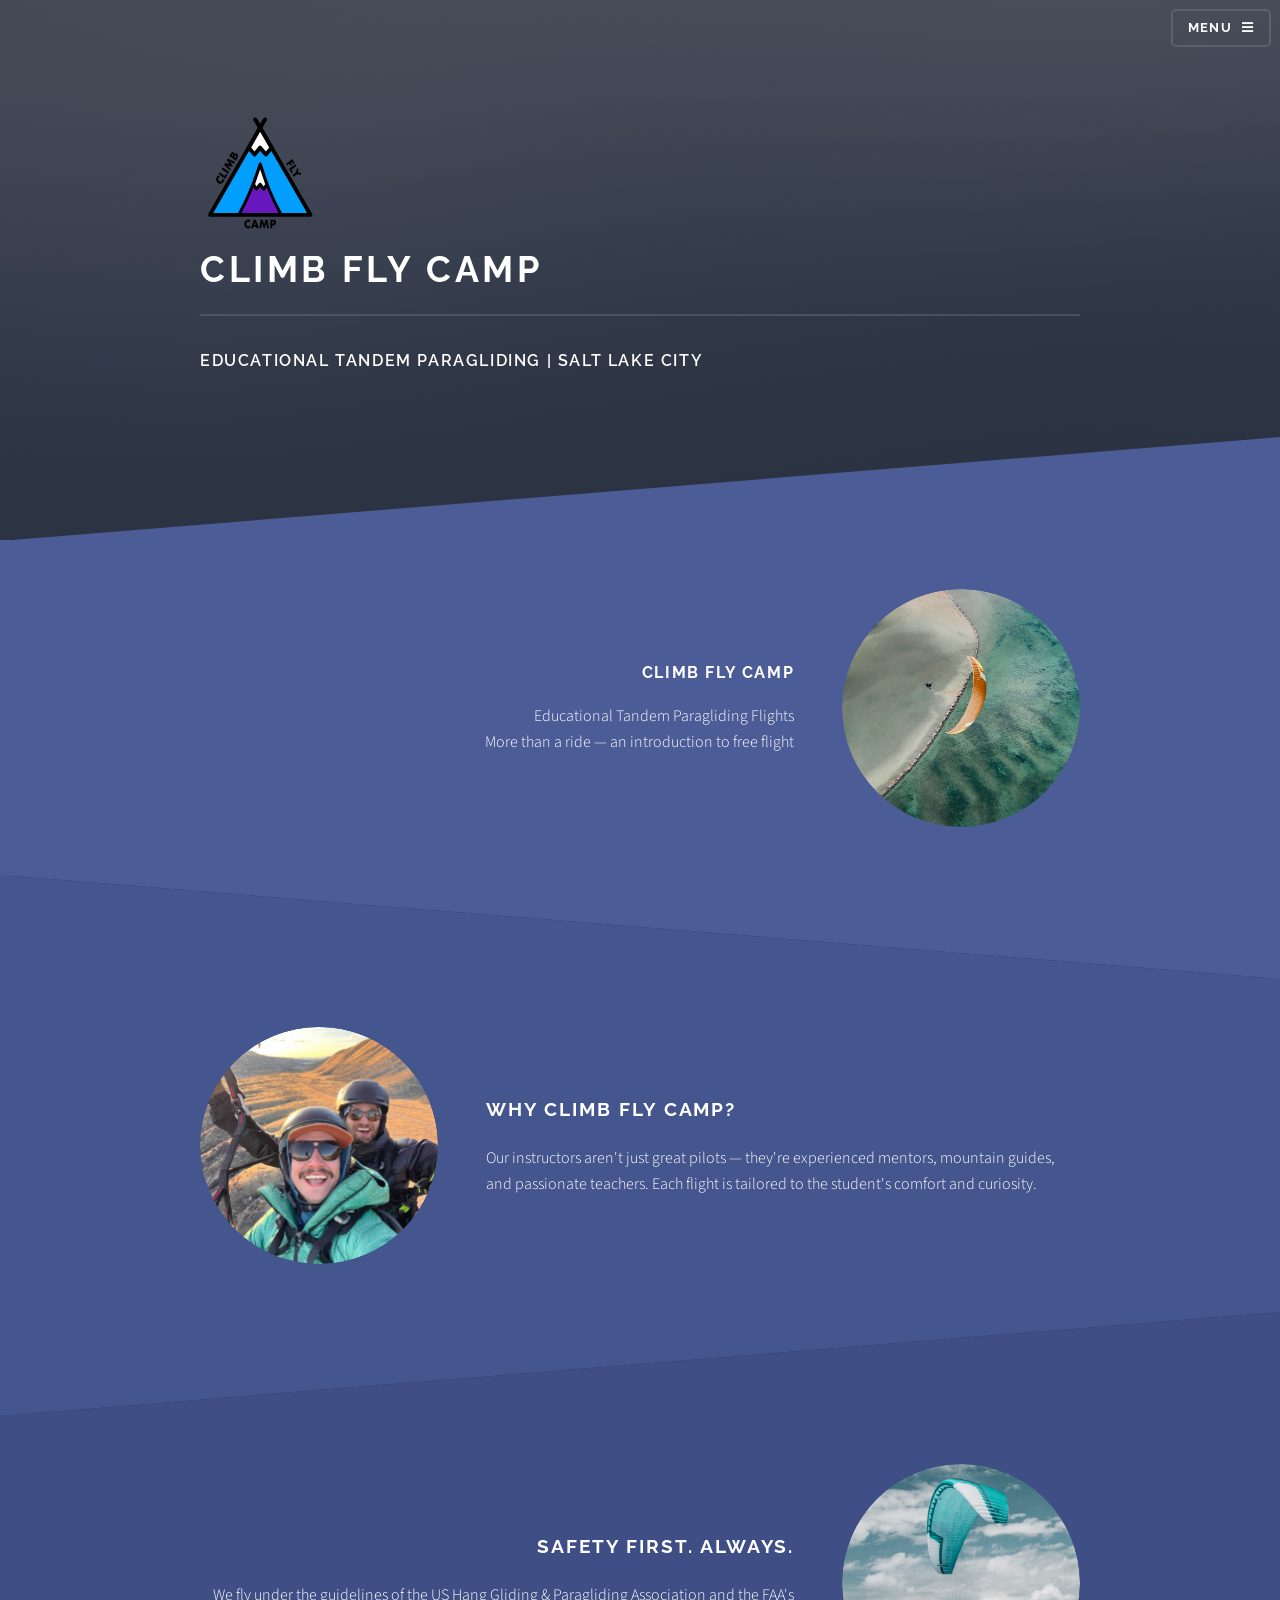
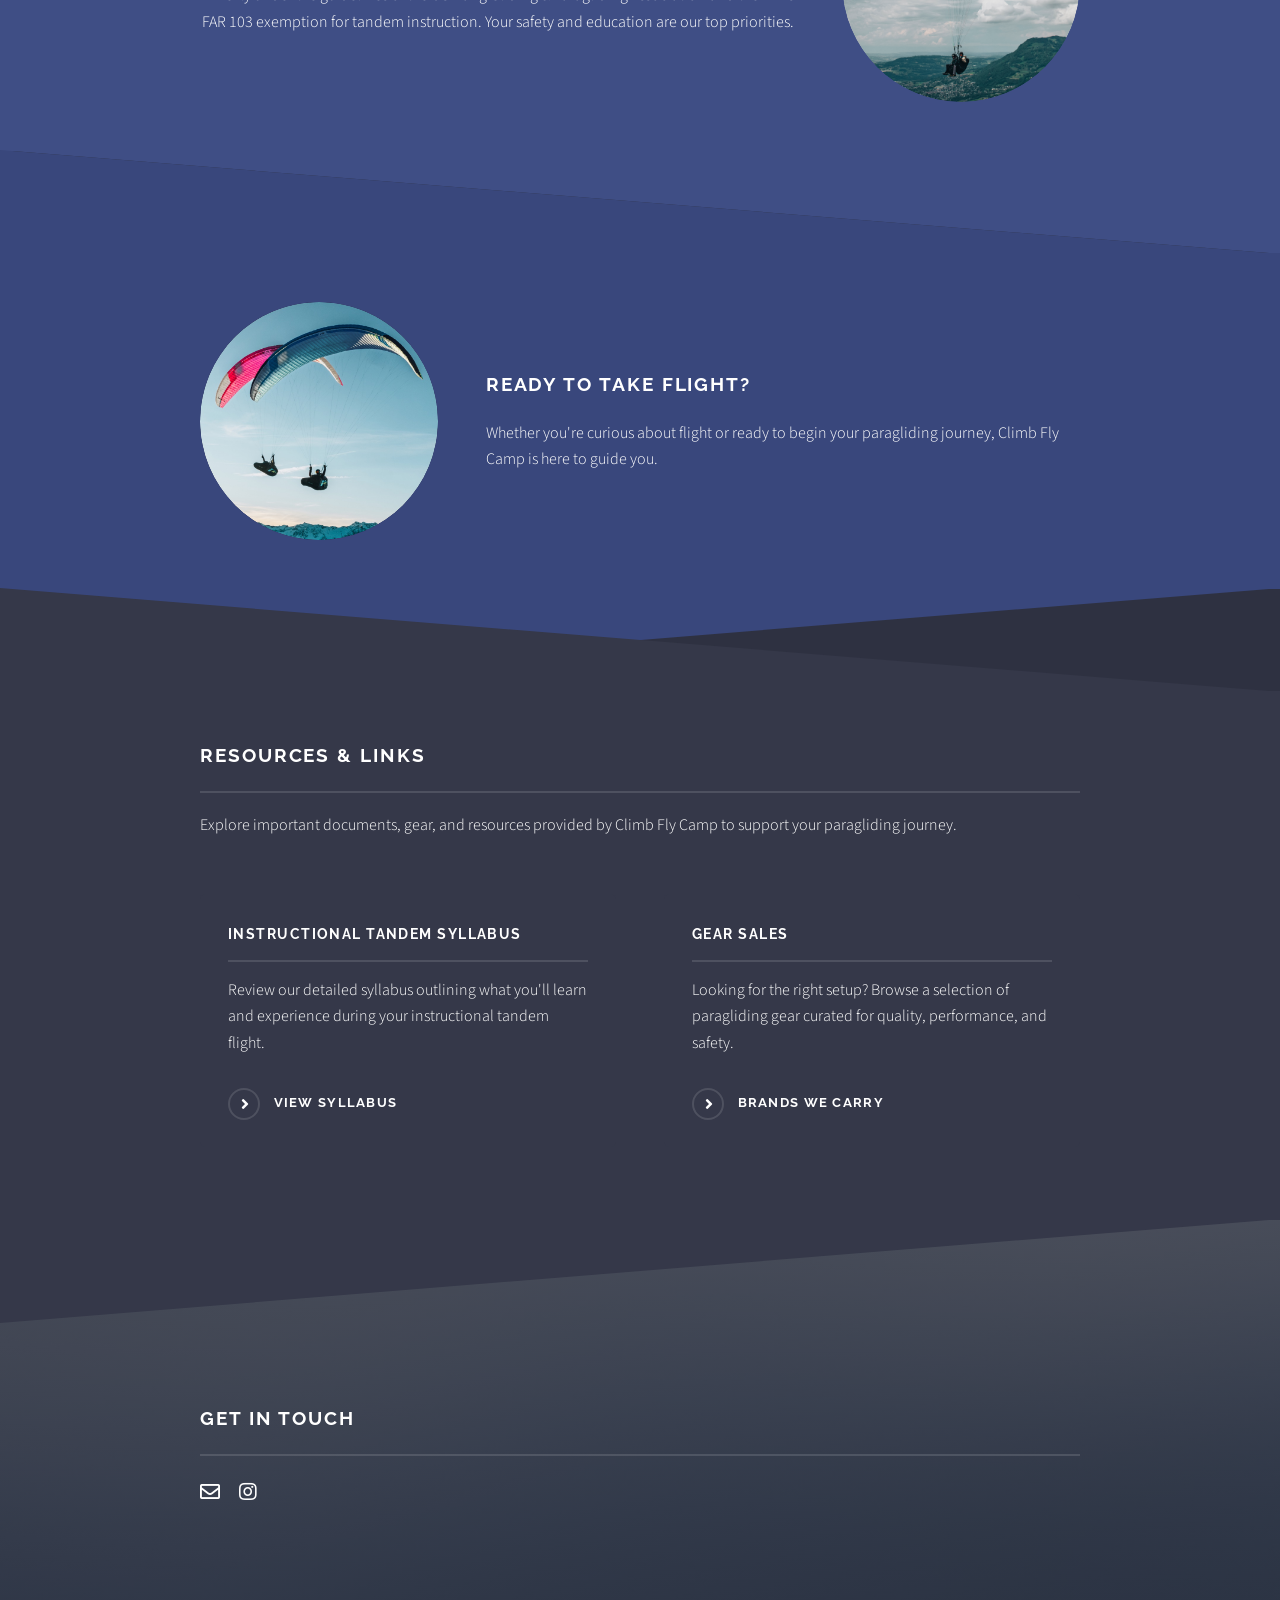
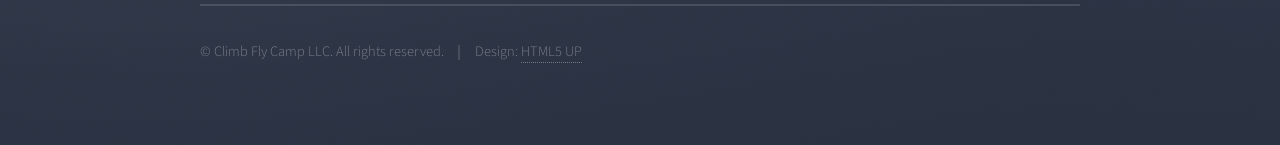
<file: index.html>
<!DOCTYPE HTML>
<!--
	Solid State by HTML5 UP
	html5up.net | @ajlkn
	Free for personal and commercial use under the CCA 3.0 license (html5up.net/license)
-->
<html>
	<head>
		<title>Climb Fly Camp</title>
		<link rel="icon" type="image/png" href="images/cfc-logo.svg" />
		<meta charset="utf-8" />
		<meta name="viewport" content="width=device-width, initial-scale=1, user-scalable=no" />
		<link rel="stylesheet" href="assets/css/main.css" />
		<noscript><link rel="stylesheet" href="assets/css/noscript.css" /></noscript>
	</head>
	<body class="is-preload">

		<!-- Page Wrapper -->
			<div id="page-wrapper">

				<!-- Header -->
					<header id="header" class="alt">
						<h1><a href="index.html">Climb Fly Camp</a></h1>
						<nav>
							<a href="#menu">Menu</a>
						</nav>
					</header>

				<!-- Menu -->
					<nav id="menu">
						<div class="inner">
							<h2>Menu</h2>
							<ul class="links">
								<li><a href="index.html">Home</a></li>
								<li><a href="syllabus.html">Tandem Syllabus</a></li>
								<li><a href="gear.html">Gear</a></li>
							</ul>
							<a href="#" class="close">Close</a>
						</div>
					</nav>

				<!-- Banner -->
					<section id="banner">
						<div class="inner">
							<div class="logos"> <img src="images/cfc-logo.svg" alt="Climb Fly Camp Logo" style="height: 7.5em;" /></div>
							<h2 class="text">Climb Fly Camp</h2>
							<p class="text "><b>Educational Tandem Paragliding | Salt Lake City</b></p>
						</div>
					</section>

				<!-- Wrapper -->
					<section id="wrapper">

						<!-- One -->
							<section id="one" class="wrapper spotlight style1">
								<div class="inner">
									<a href="#" class="image"><img src="images/pic04.jpg" alt="" /></a>
									<div class="content">
										<h1>Climb Fly Camp</h1>
										<p>Educational Tandem Paragliding Flights<br />
										More than a ride — an introduction to free flight</p>
									</div>
								</div>
							</section>

						<!-- Two -->
							<section id="two" class="wrapper alt spotlight style2">
								<div class="inner">
									<a href="#" class="image"><img src="images/pic02.jpg" alt="" /></a>
									<div class="content">
										<h2>Why Climb Fly Camp?</h2>
										<p>
										  Our instructors aren't just great pilots — they're experienced mentors, mountain guides, and passionate teachers. Each flight is tailored to the student's comfort and curiosity.
										</p>
									</div>
								</div>
							</section>

						<!-- Three -->
							<section id="three" class="wrapper spotlight style3">
								<div class="inner">
									<a href="#" class="image"><img src="images/pic03.jpg" alt="" /></a>
									<div class="content">
										<h2>Safety First. Always.</h2>
										<p>
										  We fly under the guidelines of the US Hang Gliding & Paragliding Association and the FAA's FAR 103 exemption for tandem instruction. Your safety and education are our top priorities.
										</p>
									</div>
								</div>
							</section>

							<section id="four" class="wrapper alt spotlight style4">
								<div class="inner">
									<a href="#" class="image"><img src="images/pic01.jpg" alt="" /></a>
									<div class="content">
										<h2>Ready to Take Flight?</h2>
										<p>Whether you're curious about flight or ready to begin your paragliding journey, Climb Fly Camp is here to guide you.</p>
									</div>
								</div>
							</section>

						<!-- Four -->
						<section id="four" class="wrapper alt style2">
							<div class="inner">
							  <h2 class="major">Resources & Links</h2>
							  <p>Explore important documents, gear, and resources provided by Climb Fly Camp to support your paragliding journey.</p>
							  <section class="features">
							    <article>
							      <a href="syllabus.html" class="image"></a>
							      <h3 class="major">Instructional Tandem Syllabus</h3>
							      <p>Review our detailed syllabus outlining what you'll learn and experience during your instructional tandem flight.</p>
							      <a href="syllabus.html" class="special" target="_blank">View Syllabus</a>
							    </article>
							    <article>
							      <a href="gear.html" class="image"></a>
							      <h3 class="major">Gear Sales</h3>
							      <p>Looking for the right setup? Browse a selection of paragliding gear curated for quality, performance, and safety.</p>
							      <a href="gear.html" class="special">Brands We Carry</a>
							    </article>
							  </section>
							</div>
						      </section>

					</section>

				<!-- Footer -->
					<section id="footer">
						<div class="inner">
							<h2 class="major">Get in touch</h2>
							<ul class="icons">
								<li><a href="mailto:climbflycamp@gmail.com" class="icon style2 fa-envelope"><span class="label">Email</span></a></li>
								<li><a href="https://instagram.com/climbflycamp" target="_blank" class="icon brands style2 fa-instagram"><span class="label">Instagram</span></a></li>
							      </ul>							<ul class="copyright">
								<li>&copy; Climb Fly Camp LLC. All rights reserved.</li><li>Design: <a href="http://html5up.net">HTML5 UP</a></li>
							</ul>
						</div>
					</section>

			</div>

		<!-- Scripts -->
			<script src="assets/js/jquery.min.js"></script>
			<script src="assets/js/jquery.scrollex.min.js"></script>
			<script src="assets/js/browser.min.js"></script>
			<script src="assets/js/breakpoints.min.js"></script>
			<script src="assets/js/util.js"></script>
			<script src="assets/js/main.js"></script>

	</body>
</html>
</file>
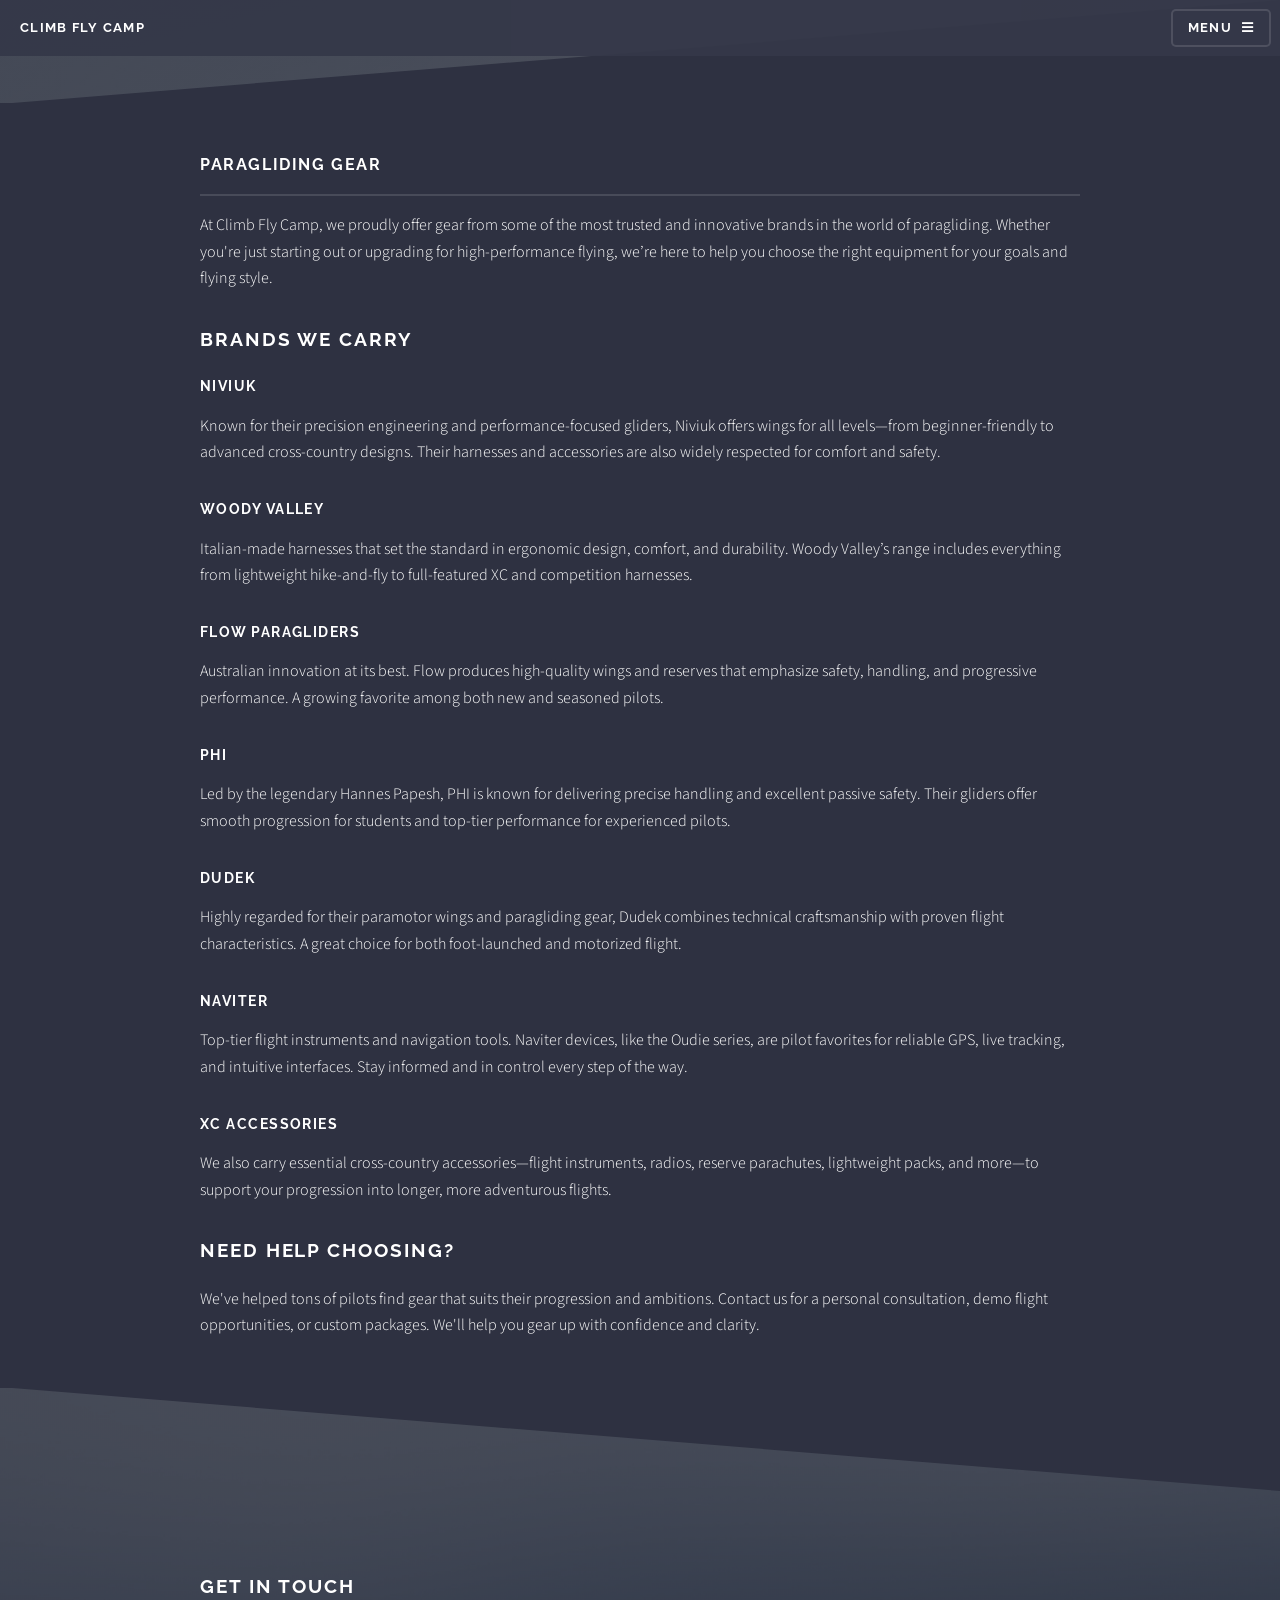
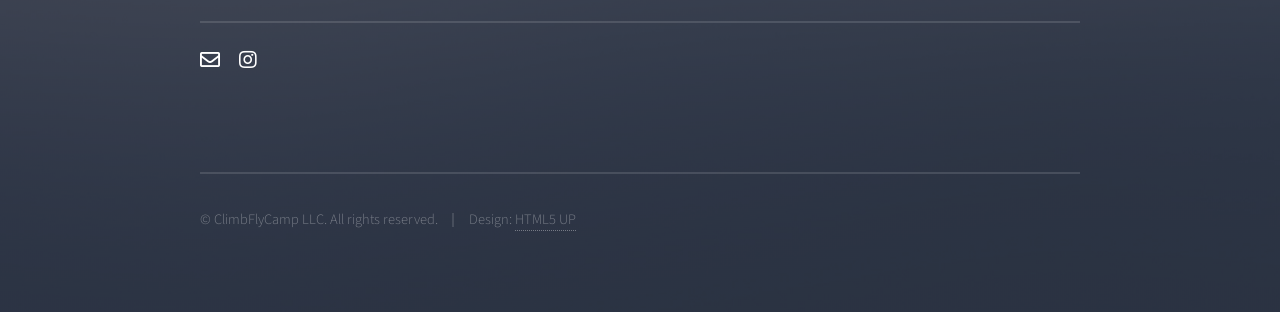
<file: gear.html>
<!DOCTYPE HTML>
<!--
	Solid State by HTML5 UP
	html5up.net | @ajlkn
	Free for personal and commercial use under the CCA 3.0 license (html5up.net/license)
-->
<html>
	<head>
		<title>Gear</title>
		<link rel="icon" type="image/png" href="images/cfc-logo.svg" />
		<meta charset="utf-8" />
		<meta name="viewport" content="width=device-width, initial-scale=1, user-scalable=no" />
		<link rel="stylesheet" href="assets/css/main.css" />
		<noscript><link rel="stylesheet" href="assets/css/noscript.css" /></noscript>
	</head>
	<body class="is-preload">

		<!-- Page Wrapper -->
			<div id="page-wrapper">

				<!-- Header -->
					<header id="header">
						<h1><a href="index.html">Climb Fly Camp</a></h1>
						<nav>
							<a href="#menu">Menu</a>
						</nav>
					</header>

				<!-- Menu -->
					<nav id="menu">
						<div class="inner">
							<h2>Menu</h2>
							<ul class="links">
								<li><a href="index.html">Home</a></li>
								<li><a href="syllabus.html">Tandem Syllabus</a></li>
								<li><a href="gear.html">Gear</a></li>
							</ul>
							<a href="#" class="close">Close</a>
						</div>
					</nav>

				<!-- Wrapper -->
				<section id="main" class="wrapper">
					<div class="inner">
					  <h1 class="major">Paragliding Gear</h1>
					  <p>At Climb Fly Camp, we proudly offer gear from some of the most trusted and innovative brands in the world of paragliding. Whether you're just starting out or upgrading for high-performance flying, we’re here to help you choose the right equipment for your goals and flying style.</p>
				    
					  <h2>Brands We Carry</h2>
				    
					  <h3>Niviuk</h3>
					  <p>Known for their precision engineering and performance-focused gliders, Niviuk offers wings for all levels—from beginner-friendly to advanced cross-country designs. Their harnesses and accessories are also widely respected for comfort and safety.</p>
				    
					  <h3>Woody Valley</h3>
					  <p>Italian-made harnesses that set the standard in ergonomic design, comfort, and durability. Woody Valley’s range includes everything from lightweight hike-and-fly to full-featured XC and competition harnesses.</p>
				    
					  <h3>Flow Paragliders</h3>
					  <p>Australian innovation at its best. Flow produces high-quality wings and reserves that emphasize safety, handling, and progressive performance. A growing favorite among both new and seasoned pilots.</p>
				    
					  <h3>PHI</h3>
					  <p>Led by the legendary Hannes Papesh, PHI is known for delivering precise handling and excellent passive safety. Their gliders offer smooth progression for students and top-tier performance for experienced pilots.</p>
				    
					  <h3>Dudek</h3>
					  <p>Highly regarded for their paramotor wings and paragliding gear, Dudek combines technical craftsmanship with proven flight characteristics. A great choice for both foot-launched and motorized flight.</p>
				    
					  <h3>Naviter</h3>
					  <p>Top-tier flight instruments and navigation tools. Naviter devices, like the Oudie series, are pilot favorites for reliable GPS, live tracking, and intuitive interfaces. Stay informed and in control every step of the way.</p>
				    
					  <h3>XC Accessories</h3>
					  <p>We also carry essential cross-country accessories—flight instruments, radios, reserve parachutes, lightweight packs, and more—to support your progression into longer, more adventurous flights.</p>
				    
					  <h2>Need Help Choosing?</h2>
					  <p>We've helped tons of pilots find gear that suits their progression and ambitions. Contact us for a personal consultation, demo flight opportunities, or custom packages. We'll help you gear up with confidence and clarity.</p>
				
					</div>
				      </section>

				<!-- Footer -->
				<section id="footer">
					<div class="inner">
						<h2 class="major">Get in touch</h2>
						<ul class="icons">
							<li><a href="mailto:climbflycamp@gmail.com" class="icon style2 fa-envelope"><span class="label">Email</span></a></li>
							<li><a href="https://instagram.com/climbflycamp" target="_blank" class="icon brands style2 fa-instagram"><span class="label">Instagram</span></a></li>
						      </ul>							<ul class="copyright">
							<li>&copy; ClimbFlyCamp LLC. All rights reserved.</li><li>Design: <a href="http://html5up.net">HTML5 UP</a></li>
						</ul>
					</div>
				</section>

			</div>

		<!-- Scripts -->
			<script src="assets/js/jquery.min.js"></script>
			<script src="assets/js/jquery.scrollex.min.js"></script>
			<script src="assets/js/browser.min.js"></script>
			<script src="assets/js/breakpoints.min.js"></script>
			<script src="assets/js/util.js"></script>
			<script src="assets/js/main.js"></script>

	</body>
</html>
</file>
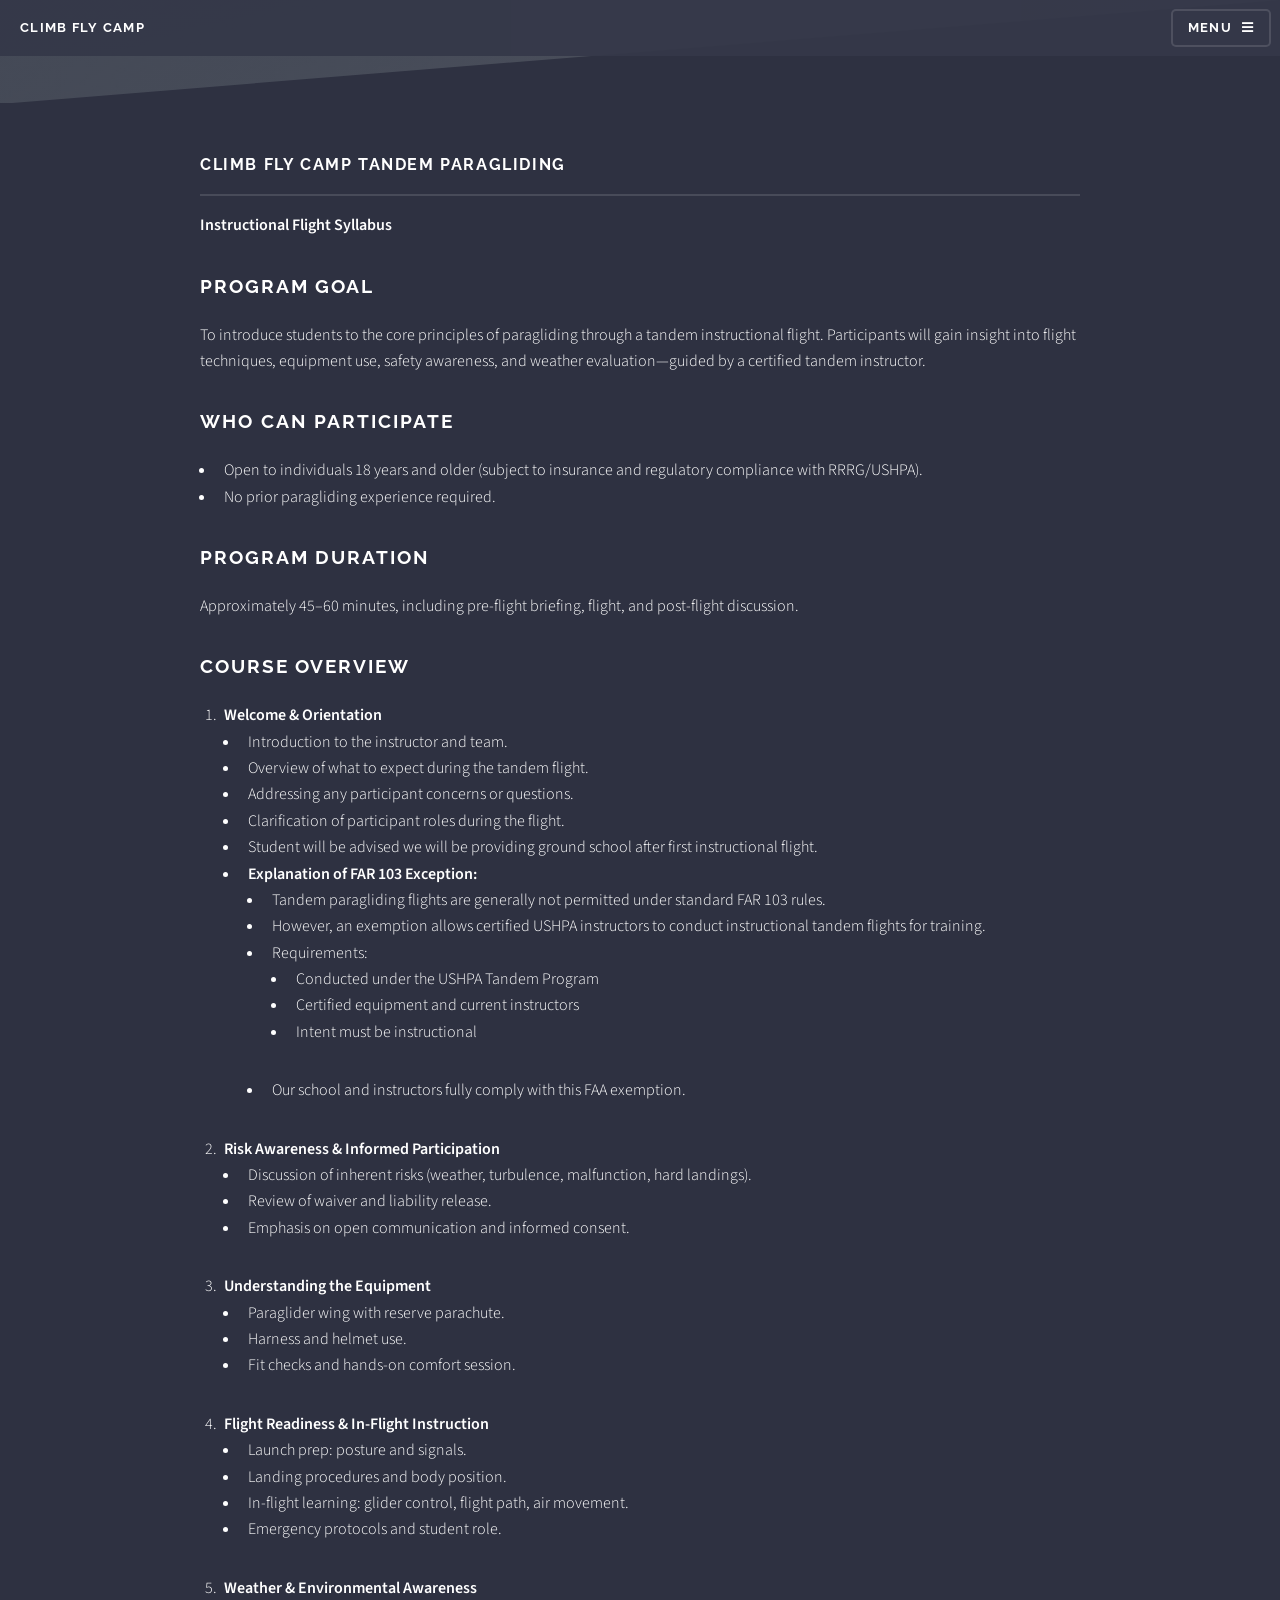
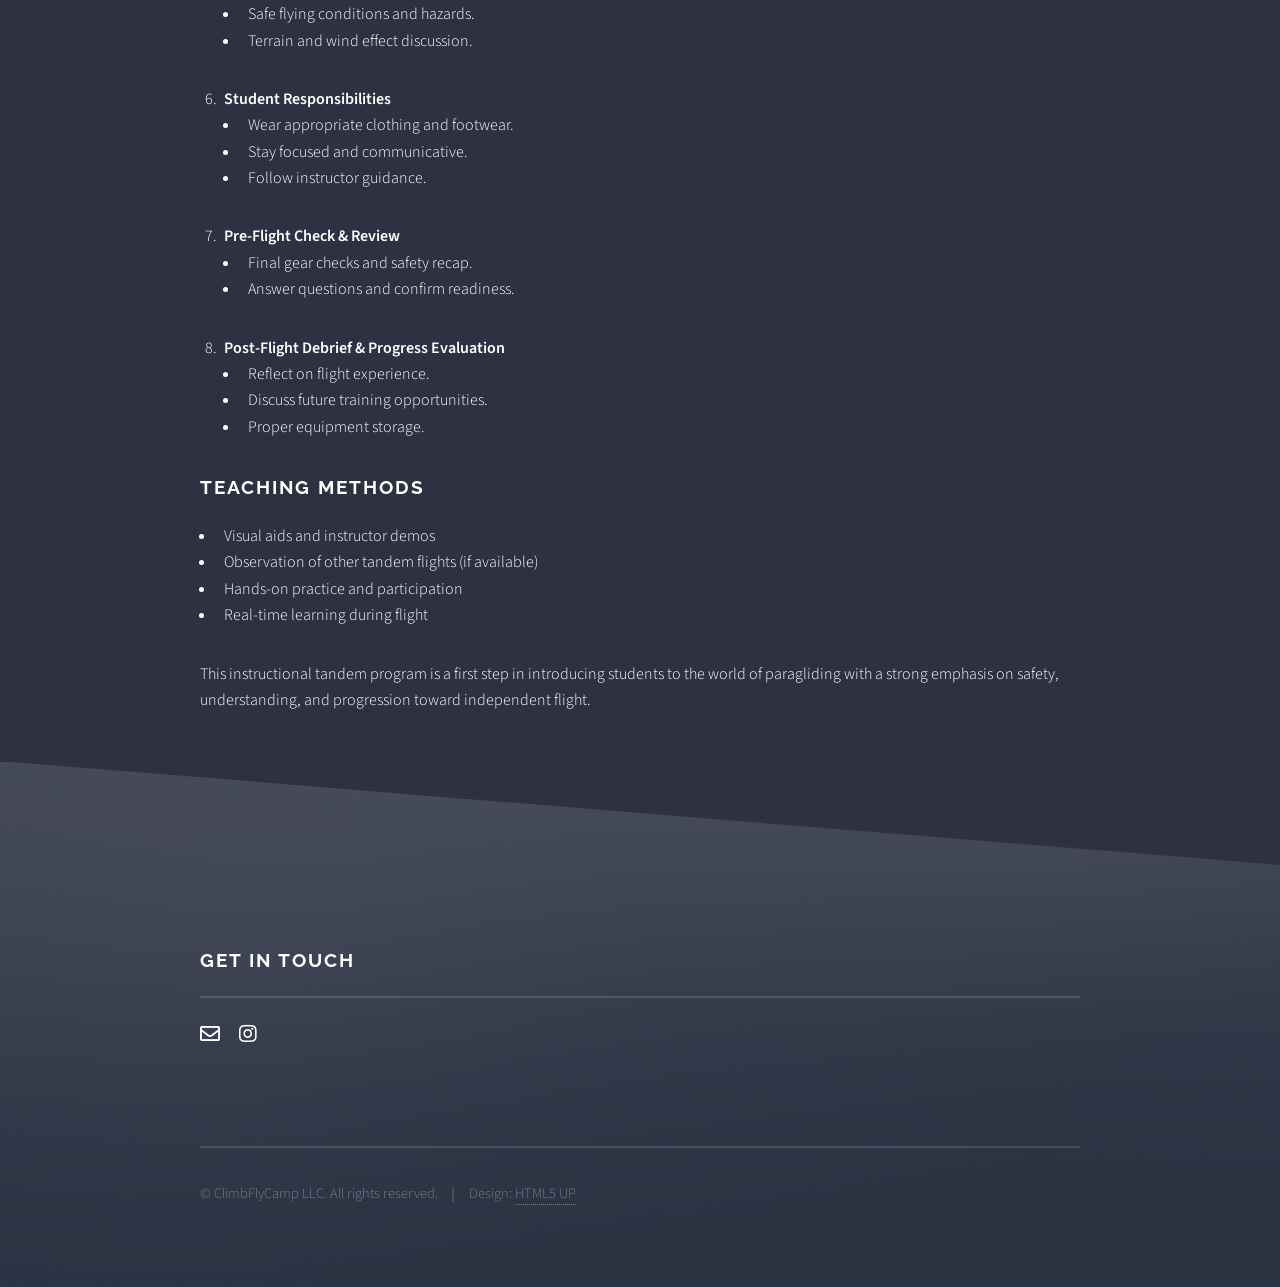
<file: syllabus.html>
<!DOCTYPE HTML>
<!--
	Solid State by HTML5 UP
	html5up.net | @ajlkn
	Free for personal and commercial use under the CCA 3.0 license (html5up.net/license)
-->
<html>
	<head>
		<title>Syllabus</title>
		<link rel="icon" type="image/png" href="images/cfc-logo.svg" />
		<meta charset="utf-8" />
		<meta name="viewport" content="width=device-width, initial-scale=1, user-scalable=no" />
		<link rel="stylesheet" href="assets/css/main.css" />
		<noscript><link rel="stylesheet" href="assets/css/noscript.css" /></noscript>
	</head>
	<body class="is-preload">

		<!-- Page Wrapper -->
			<div id="page-wrapper">

				<!-- Header -->
					<header id="header">
						<h1><a href="index.html">Climb Fly Camp</a></h1>
						<nav>
							<a href="#menu">Menu</a>
						</nav>
					</header>

				<!-- Menu -->
					<nav id="menu">
						<div class="inner">
							<h2>Menu</h2>
							<ul class="links">
								<li><a href="index.html">Home</a></li>
								<li><a href="syllabus.html">Tandem Syllabus</a></li>
								<li><a href="gear.html">Gear</a></li>
							</ul>
							<a href="#" class="close">Close</a>
						</div>
					</nav>

				<!-- Wrapper -->
				<section id="main" class="wrapper">
					<div class="inner">
					  <h1 class="major">Climb Fly Camp Tandem Paragliding</h1>
					  <p><strong>Instructional Flight Syllabus</strong></p>
				    
					  <h2>Program Goal</h2>
					  <p>To introduce students to the core principles of paragliding through a tandem instructional flight. Participants will gain insight into flight techniques, equipment use, safety awareness, and weather evaluation—guided by a certified tandem instructor.</p>
				    
					  <h2>Who Can Participate</h2>
					  <ul>
					    <li>Open to individuals 18 years and older (subject to insurance and regulatory compliance with RRRG/USHPA).</li>
					    <li>No prior paragliding experience required.</li>
					  </ul>
				    
					  <h2>Program Duration</h2>
					  <p>Approximately 45–60 minutes, including pre-flight briefing, flight, and post-flight discussion.</p>
				    
					  <h2>Course Overview</h2>
				    
					  <ol>
					    <li>
					      <strong>Welcome & Orientation</strong>
					      <ul>
						<li>Introduction to the instructor and team.</li>
						<li>Overview of what to expect during the tandem flight.</li>
						<li>Addressing any participant concerns or questions.</li>
						<li>Clarification of participant roles during the flight.</li>
						<li>Student will be advised we will be providing ground school after first instructional flight.</li>
						<li>
						  <strong>Explanation of FAR 103 Exception:</strong>
						  <ul>
						    <li>Tandem paragliding flights are generally not permitted under standard FAR 103 rules.</li>
						    <li>However, an exemption allows certified USHPA instructors to conduct instructional tandem flights for training.</li>
						    <li>Requirements:
						      <ul>
							<li>Conducted under the USHPA Tandem Program</li>
							<li>Certified equipment and current instructors</li>
							<li>Intent must be instructional</li>
						      </ul>
						    </li>
						    <li>Our school and instructors fully comply with this FAA exemption.</li>
						  </ul>
						</li>
					      </ul>
					    </li>
				    
					    <li>
					      <strong>Risk Awareness & Informed Participation</strong>
					      <ul>
						<li>Discussion of inherent risks (weather, turbulence, malfunction, hard landings).</li>
						<li>Review of waiver and liability release.</li>
						<li>Emphasis on open communication and informed consent.</li>
					      </ul>
					    </li>
				    
					    <li>
					      <strong>Understanding the Equipment</strong>
					      <ul>
						<li>Paraglider wing with reserve parachute.</li>
						<li>Harness and helmet use.</li>
						<li>Fit checks and hands-on comfort session.</li>
					      </ul>
					    </li>
				    
					    <li>
					      <strong>Flight Readiness & In-Flight Instruction</strong>
					      <ul>
						<li>Launch prep: posture and signals.</li>
						<li>Landing procedures and body position.</li>
						<li>In-flight learning: glider control, flight path, air movement.</li>
						<li>Emergency protocols and student role.</li>
					      </ul>
					    </li>
				    
					    <li>
					      <strong>Weather & Environmental Awareness</strong>
					      <ul>
						<li>Safe flying conditions and hazards.</li>
						<li>Terrain and wind effect discussion.</li>
					      </ul>
					    </li>
				    
					    <li>
					      <strong>Student Responsibilities</strong>
					      <ul>
						<li>Wear appropriate clothing and footwear.</li>
						<li>Stay focused and communicative.</li>
						<li>Follow instructor guidance.</li>
					      </ul>
					    </li>
				    
					    <li>
					      <strong>Pre-Flight Check & Review</strong>
					      <ul>
						<li>Final gear checks and safety recap.</li>
						<li>Answer questions and confirm readiness.</li>
					      </ul>
					    </li>
				    
					    <li>
					      <strong>Post-Flight Debrief & Progress Evaluation</strong>
					      <ul>
						<li>Reflect on flight experience.</li>
						<li>Discuss future training opportunities.</li>
						<li>Proper equipment storage.</li>
					      </ul>
					    </li>
					  </ol>
				    
					  <h2>Teaching Methods</h2>
					  <ul>
					    <li>Visual aids and instructor demos</li>
					    <li>Observation of other tandem flights (if available)</li>
					    <li>Hands-on practice and participation</li>
					    <li>Real-time learning during flight</li>
					  </ul>
				    
					  <p>This instructional tandem program is a first step in introducing students to the world of paragliding with a strong emphasis on safety, understanding, and progression toward independent flight.</p>
					</div>
				      </section>

				<!-- Footer -->
				<section id="footer">
					<div class="inner">
						<h2 class="major">Get in touch</h2>
						<ul class="icons">
							<li><a href="mailto:climbflycamp@gmail.com" class="icon style2 fa-envelope"><span class="label">Email</span></a></li>
							<li><a href="https://instagram.com/climbflycamp" target="_blank" class="icon brands style2 fa-instagram"><span class="label">Instagram</span></a></li>
						      </ul>							<ul class="copyright">
							<li>&copy; ClimbFlyCamp LLC. All rights reserved.</li><li>Design: <a href="http://html5up.net">HTML5 UP</a></li>
						</ul>
					</div>
				</section>

			</div>

		<!-- Scripts -->
			<script src="assets/js/jquery.min.js"></script>
			<script src="assets/js/jquery.scrollex.min.js"></script>
			<script src="assets/js/browser.min.js"></script>
			<script src="assets/js/breakpoints.min.js"></script>
			<script src="assets/js/util.js"></script>
			<script src="assets/js/main.js"></script>

	</body>
</html>
</file>
<file: assets/css/noscript.css>
/*
	Solid State by HTML5 UP
	html5up.net | @ajlkn
	Free for personal and commercial use under the CCA 3.0 license (html5up.net/license)
*/

/* Banner */

	body.is-preload #banner .logo {
		-moz-transform: none;
		-webkit-transform: none;
		-ms-transform: none;
		transform: none;
		opacity: 1;
	}

	body.is-preload #banner h2 {
		opacity: 1;
		-moz-transform: none;
		-webkit-transform: none;
		-ms-transform: none;
		transform: none;
		-moz-filter: none;
		-webkit-filter: none;
		-ms-filter: none;
		filter: none;
	}

	body.is-preload #banner p {
		opacity: 01;
		-moz-transform: none;
		-webkit-transform: none;
		-ms-transform: none;
		transform: none;
		-moz-filter: none;
		-webkit-filter: none;
		-ms-filter: none;
		filter: none;
	}
</file>
<file: assets/css/main.css>
@import url(fontawesome-all.min.css);
@import url("https://fonts.googleapis.com/css?family=Raleway:200,700|Source+Sans+Pro:300,600,300italic,600italic");

/*
	Solid State by HTML5 UP
	html5up.net | @ajlkn
	Free for personal and commercial use under the CCA 3.0 license (html5up.net/license)
*/

html, body, div, span, applet, object,
iframe, h1, h2, h3, h4, h5, h6, p, blockquote,
pre, a, abbr, acronym, address, big, cite,
code, del, dfn, em, img, ins, kbd, q, s, samp,
small, strike, strong, sub, sup, tt, var, b,
u, i, center, dl, dt, dd, ol, ul, li, fieldset,
form, label, legend, table, caption, tbody,
tfoot, thead, tr, th, td, article, aside,
canvas, details, embed, figure, figcaption,
footer, header, hgroup, menu, nav, output, ruby,
section, summary, time, mark, audio, video {
	margin: 0;
	padding: 0;
	border: 0;
	font-size: 100%;
	font: inherit;
	vertical-align: baseline;}

article, aside, details, figcaption, figure,
footer, header, hgroup, menu, nav, section {
	display: block;}

body {
	line-height: 1;
}

.black-text {
	color: black;
    }

ol, ul {
	list-style: none;
}

blockquote, q {
	quotes: none;
}

	blockquote:before, blockquote:after, q:before, q:after {
		content: '';
		content: none;
	}

table {
	border-collapse: collapse;
	border-spacing: 0;
}

body {
	-webkit-text-size-adjust: none;
}

mark {
	background-color: transparent;
	color: inherit;
}

input::-moz-focus-inner {
	border: 0;
	padding: 0;
}

input, select, textarea {
	-moz-appearance: none;
	-webkit-appearance: none;
	-ms-appearance: none;
	appearance: none;
}

/* Basic */

	@-ms-viewport {
		width: device-width;
	}

	body {
		-ms-overflow-style: scrollbar;
	}

	@media screen and (max-width: 480px) {

		html, body {
			min-width: 320px;
		}

	}

	html {
		box-sizing: border-box;
	}

	*, *:before, *:after {
		box-sizing: inherit;
	}

	body {
		background-color: #2e3141;
		background-image: linear-gradient(to top, rgba(46, 49, 65, 0.8), rgba(46, 49, 65, 0.8)), url("../../images/bg.jpg");
		background-size: auto,
 cover;
		background-attachment: fixed,
 fixed;
		background-position: center,
 center;
	}

		body.is-preload *, body.is-preload *:before, body.is-preload *:after {
			-moz-animation: none !important;
			-webkit-animation: none !important;
			-ms-animation: none !important;
			animation: none !important;
			-moz-transition: none !important;
			-webkit-transition: none !important;
			-ms-transition: none !important;
			transition: none !important;
		}

/* Type */

	body, input, select, textarea {
		color: #ffffff;
		font-family: "Source Sans Pro", Helvetica, sans-serif;
		font-size: 16.5pt;
		font-weight: 300;
		line-height: 1.65;
	}

		@media screen and (max-width: 1680px) {

			body, input, select, textarea {
				font-size: 13pt;
			}

		}

		@media screen and (max-width: 1280px) {

			body, input, select, textarea {
				font-size: 12pt;
			}

		}

		@media screen and (max-width: 980px) {

			body, input, select, textarea {
				font-size: 12pt;
			}

		}

		@media screen and (max-width: 736px) {

			body, input, select, textarea {
				font-size: 12pt;
			}

		}

		@media screen and (max-width: 480px) {

			body, input, select, textarea {
				font-size: 12pt;
			}

		}

	a {
		-moz-transition: color 0.2s ease-in-out, border-bottom-color 0.2s ease-in-out;
		-webkit-transition: color 0.2s ease-in-out, border-bottom-color 0.2s ease-in-out;
		-ms-transition: color 0.2s ease-in-out, border-bottom-color 0.2s ease-in-out;
		transition: color 0.2s ease-in-out, border-bottom-color 0.2s ease-in-out;
		border-bottom: dotted 1px rgba(255, 255, 255, 0.35);
		color: #ffffff;
		text-decoration: none;
	}

		a:hover {
			border-bottom-color: transparent;
			color: #ffffff !important;
		}

		a.special:not(.button) {
			text-decoration: none;
			border-bottom: 0;
			display: block;
			font-family: Raleway, Helvetica, sans-serif;
			font-size: 0.8em;
			font-weight: 700;
			letter-spacing: 0.1em;
			margin: 0 0 2em 0;
			text-transform: uppercase;
		}

			a.special:not(.button):before {
				-moz-osx-font-smoothing: grayscale;
				-webkit-font-smoothing: antialiased;
				display: inline-block;
				font-style: normal;
				font-variant: normal;
				text-rendering: auto;
				line-height: 1;
				text-transform: none !important;
				font-family: 'Font Awesome 5 Free';
				font-weight: 900;
			}

			a.special:not(.button):before {
				-moz-transition: background-color 0.2s ease-in-out;
				-webkit-transition: background-color 0.2s ease-in-out;
				-ms-transition: background-color 0.2s ease-in-out;
				transition: background-color 0.2s ease-in-out;
				border-radius: 100%;
				border: solid 2px rgba(255, 255, 255, 0.125);
				content: '\f105';
				display: inline-block;
				font-size: 1.25em;
				height: 2em;
				line-height: 1.75em;
				margin-right: 0.85em;
				text-align: center;
				text-indent: 0.15em;
				vertical-align: middle;
				width: 2em;
			}

			a.special:not(.button):hover:before {
				background-color: rgba(255, 255, 255, 0.025);
			}

			a.special:not(.button):active:before {
				background-color: rgba(255, 255, 255, 0.075);
			}

	strong, b {
		color: #ffffff;
		font-weight: 600;
	}

	em, i {
		font-style: italic;
	}

	p {
		margin: 0 0 2em 0;
	}

	h1, h2, h3, h4, h5, h6 {
		color: #ffffff;
		font-family: Raleway, Helvetica, sans-serif;
		font-weight: 700;
		letter-spacing: 0.1em;
		margin: 0 0 1em 0;
		text-transform: uppercase;
	}

		h1 a, h2 a, h3 a, h4 a, h5 a, h6 a {
			color: inherit;
			text-decoration: none;
			border-bottom: 0;
		}

		h1 span, h2 span, h3 span, h4 span, h5 span, h6 span {
			font-weight: 200;
		}

		h1.major, h2.major, h3.major, h4.major, h5.major, h6.major {
			padding-bottom: 1em;
			border-bottom: solid 2px rgba(255, 255, 255, 0.125);
		}

	h2 {
		font-size: 1.2em;
	}

	h3 {
		font-size: 0.9em;
	}

	h4 {
		font-size: 0.7em;
	}

	h5 {
		font-size: 0.7em;
	}

	h6 {
		font-size: 0.7em;
	}

	@media screen and (max-width: 736px) {

		h2 {
			font-size: 1em;
		}

		h3 {
			font-size: 0.8em;
		}

	}

	sub {
		font-size: 0.8em;
		position: relative;
		top: 0.5em;
	}

	sup {
		font-size: 0.8em;
		position: relative;
		top: -0.5em;
	}

	blockquote {
		border-left: solid 4px rgba(255, 255, 255, 0.125);
		font-style: italic;
		margin: 0 0 2em 0;
		padding: 0.5em 0 0.5em 2em;
	}

	code {
		background: rgba(255, 255, 255, 0.025);
		border-radius: 5px;
		border: solid 2px rgba(255, 255, 255, 0.125);
		font-family: "Courier New", monospace;
		font-size: 0.9em;
		margin: 0 0.25em;
		padding: 0.25em 0.65em;
	}

	pre {
		-webkit-overflow-scrolling: touch;
		font-family: "Courier New", monospace;
		font-size: 0.9em;
		margin: 0 0 2em 0;
	}

		pre code {
			display: block;
			line-height: 1.75em;
			padding: 1em 1.5em;
			overflow-x: auto;
		}

	hr {
		border: 0;
		border-bottom: solid 2px rgba(255, 255, 255, 0.125);
		margin: 2.5em 0;
	}

		hr.major {
			margin: 4em 0;
		}

	.align-left {
		text-align: left;
	}

	.align-center {
		text-align: center;
	}

	.align-right {
		text-align: right;
	}

/* Row */

	.row {
		display: flex;
		flex-wrap: wrap;
		box-sizing: border-box;
		align-items: stretch;
	}

		.row > * {
			box-sizing: border-box;
		}

		.row.gtr-uniform > * > :last-child {
			margin-bottom: 0;
		}

		.row.aln-left {
			justify-content: flex-start;
		}

		.row.aln-center {
			justify-content: center;
		}

		.row.aln-right {
			justify-content: flex-end;
		}

		.row.aln-top {
			align-items: flex-start;
		}

		.row.aln-middle {
			align-items: center;
		}

		.row.aln-bottom {
			align-items: flex-end;
		}

		.row > .imp {
			order: -1;
		}

		.row > .col-1 {
			width: 8.33333%;
		}

		.row > .off-1 {
			margin-left: 8.33333%;
		}

		.row > .col-2 {
			width: 16.66667%;
		}

		.row > .off-2 {
			margin-left: 16.66667%;
		}

		.row > .col-3 {
			width: 25%;
		}

		.row > .off-3 {
			margin-left: 25%;
		}

		.row > .col-4 {
			width: 33.33333%;
		}

		.row > .off-4 {
			margin-left: 33.33333%;
		}

		.row > .col-5 {
			width: 41.66667%;
		}

		.row > .off-5 {
			margin-left: 41.66667%;
		}

		.row > .col-6 {
			width: 50%;
		}

		.row > .off-6 {
			margin-left: 50%;
		}

		.row > .col-7 {
			width: 58.33333%;
		}

		.row > .off-7 {
			margin-left: 58.33333%;
		}

		.row > .col-8 {
			width: 66.66667%;
		}

		.row > .off-8 {
			margin-left: 66.66667%;
		}

		.row > .col-9 {
			width: 75%;
		}

		.row > .off-9 {
			margin-left: 75%;
		}

		.row > .col-10 {
			width: 83.33333%;
		}

		.row > .off-10 {
			margin-left: 83.33333%;
		}

		.row > .col-11 {
			width: 91.66667%;
		}

		.row > .off-11 {
			margin-left: 91.66667%;
		}

		.row > .col-12 {
			width: 100%;
		}

		.row > .off-12 {
			margin-left: 100%;
		}

		.row.gtr-0 {
			margin-top: 0;
			margin-left: 0em;
		}

			.row.gtr-0 > * {
				padding: 0 0 0 0em;
			}

			.row.gtr-0.gtr-uniform {
				margin-top: 0em;
			}

				.row.gtr-0.gtr-uniform > * {
					padding-top: 0em;
				}

		.row.gtr-25 {
			margin-top: 0;
			margin-left: -0.4375em;
		}

			.row.gtr-25 > * {
				padding: 0 0 0 0.4375em;
			}

			.row.gtr-25.gtr-uniform {
				margin-top: -0.4375em;
			}

				.row.gtr-25.gtr-uniform > * {
					padding-top: 0.4375em;
				}

		.row.gtr-50 {
			margin-top: 0;
			margin-left: -0.875em;
		}

			.row.gtr-50 > * {
				padding: 0 0 0 0.875em;
			}

			.row.gtr-50.gtr-uniform {
				margin-top: -0.875em;
			}

				.row.gtr-50.gtr-uniform > * {
					padding-top: 0.875em;
				}

		.row {
			margin-top: 0;
			margin-left: -1.75em;
		}

			.row > * {
				padding: 0 0 0 1.75em;
			}

			.row.gtr-uniform {
				margin-top: -1.75em;
			}

				.row.gtr-uniform > * {
					padding-top: 1.75em;
				}

		.row.gtr-150 {
			margin-top: 0;
			margin-left: -2.625em;
		}

			.row.gtr-150 > * {
				padding: 0 0 0 2.625em;
			}

			.row.gtr-150.gtr-uniform {
				margin-top: -2.625em;
			}

				.row.gtr-150.gtr-uniform > * {
					padding-top: 2.625em;
				}

		.row.gtr-200 {
			margin-top: 0;
			margin-left: -3.5em;
		}

			.row.gtr-200 > * {
				padding: 0 0 0 3.5em;
			}

			.row.gtr-200.gtr-uniform {
				margin-top: -3.5em;
			}

				.row.gtr-200.gtr-uniform > * {
					padding-top: 3.5em;
				}

		@media screen and (max-width: 1680px) {

			.row {
				display: flex;
				flex-wrap: wrap;
				box-sizing: border-box;
				align-items: stretch;
			}

				.row > * {
					box-sizing: border-box;
				}

				.row.gtr-uniform > * > :last-child {
					margin-bottom: 0;
				}

				.row.aln-left {
					justify-content: flex-start;
				}

				.row.aln-center {
					justify-content: center;
				}

				.row.aln-right {
					justify-content: flex-end;
				}

				.row.aln-top {
					align-items: flex-start;
				}

				.row.aln-middle {
					align-items: center;
				}

				.row.aln-bottom {
					align-items: flex-end;
				}

				.row > .imp-xlarge {
					order: -1;
				}

				.row > .col-1-xlarge {
					width: 8.33333%;
				}

				.row > .off-1-xlarge {
					margin-left: 8.33333%;
				}

				.row > .col-2-xlarge {
					width: 16.66667%;
				}

				.row > .off-2-xlarge {
					margin-left: 16.66667%;
				}

				.row > .col-3-xlarge {
					width: 25%;
				}

				.row > .off-3-xlarge {
					margin-left: 25%;
				}

				.row > .col-4-xlarge {
					width: 33.33333%;
				}

				.row > .off-4-xlarge {
					margin-left: 33.33333%;
				}

				.row > .col-5-xlarge {
					width: 41.66667%;
				}

				.row > .off-5-xlarge {
					margin-left: 41.66667%;
				}

				.row > .col-6-xlarge {
					width: 50%;
				}

				.row > .off-6-xlarge {
					margin-left: 50%;
				}

				.row > .col-7-xlarge {
					width: 58.33333%;
				}

				.row > .off-7-xlarge {
					margin-left: 58.33333%;
				}

				.row > .col-8-xlarge {
					width: 66.66667%;
				}

				.row > .off-8-xlarge {
					margin-left: 66.66667%;
				}

				.row > .col-9-xlarge {
					width: 75%;
				}

				.row > .off-9-xlarge {
					margin-left: 75%;
				}

				.row > .col-10-xlarge {
					width: 83.33333%;
				}

				.row > .off-10-xlarge {
					margin-left: 83.33333%;
				}

				.row > .col-11-xlarge {
					width: 91.66667%;
				}

				.row > .off-11-xlarge {
					margin-left: 91.66667%;
				}

				.row > .col-12-xlarge {
					width: 100%;
				}

				.row > .off-12-xlarge {
					margin-left: 100%;
				}

				.row.gtr-0 {
					margin-top: 0;
					margin-left: 0em;
				}

					.row.gtr-0 > * {
						padding: 0 0 0 0em;
					}

					.row.gtr-0.gtr-uniform {
						margin-top: 0em;
					}

						.row.gtr-0.gtr-uniform > * {
							padding-top: 0em;
						}

				.row.gtr-25 {
					margin-top: 0;
					margin-left: -0.4375em;
				}

					.row.gtr-25 > * {
						padding: 0 0 0 0.4375em;
					}

					.row.gtr-25.gtr-uniform {
						margin-top: -0.4375em;
					}

						.row.gtr-25.gtr-uniform > * {
							padding-top: 0.4375em;
						}

				.row.gtr-50 {
					margin-top: 0;
					margin-left: -0.875em;
				}

					.row.gtr-50 > * {
						padding: 0 0 0 0.875em;
					}

					.row.gtr-50.gtr-uniform {
						margin-top: -0.875em;
					}

						.row.gtr-50.gtr-uniform > * {
							padding-top: 0.875em;
						}

				.row {
					margin-top: 0;
					margin-left: -1.75em;
				}

					.row > * {
						padding: 0 0 0 1.75em;
					}

					.row.gtr-uniform {
						margin-top: -1.75em;
					}

						.row.gtr-uniform > * {
							padding-top: 1.75em;
						}

				.row.gtr-150 {
					margin-top: 0;
					margin-left: -2.625em;
				}

					.row.gtr-150 > * {
						padding: 0 0 0 2.625em;
					}

					.row.gtr-150.gtr-uniform {
						margin-top: -2.625em;
					}

						.row.gtr-150.gtr-uniform > * {
							padding-top: 2.625em;
						}

				.row.gtr-200 {
					margin-top: 0;
					margin-left: -3.5em;
				}

					.row.gtr-200 > * {
						padding: 0 0 0 3.5em;
					}

					.row.gtr-200.gtr-uniform {
						margin-top: -3.5em;
					}

						.row.gtr-200.gtr-uniform > * {
							padding-top: 3.5em;
						}

		}

		@media screen and (max-width: 1280px) {

			.row {
				display: flex;
				flex-wrap: wrap;
				box-sizing: border-box;
				align-items: stretch;
			}

				.row > * {
					box-sizing: border-box;
				}

				.row.gtr-uniform > * > :last-child {
					margin-bottom: 0;
				}

				.row.aln-left {
					justify-content: flex-start;
				}

				.row.aln-center {
					justify-content: center;
				}

				.row.aln-right {
					justify-content: flex-end;
				}

				.row.aln-top {
					align-items: flex-start;
				}

				.row.aln-middle {
					align-items: center;
				}

				.row.aln-bottom {
					align-items: flex-end;
				}

				.row > .imp-large {
					order: -1;
				}

				.row > .col-1-large {
					width: 8.33333%;
				}

				.row > .off-1-large {
					margin-left: 8.33333%;
				}

				.row > .col-2-large {
					width: 16.66667%;
				}

				.row > .off-2-large {
					margin-left: 16.66667%;
				}

				.row > .col-3-large {
					width: 25%;
				}

				.row > .off-3-large {
					margin-left: 25%;
				}

				.row > .col-4-large {
					width: 33.33333%;
				}

				.row > .off-4-large {
					margin-left: 33.33333%;
				}

				.row > .col-5-large {
					width: 41.66667%;
				}

				.row > .off-5-large {
					margin-left: 41.66667%;
				}

				.row > .col-6-large {
					width: 50%;
				}

				.row > .off-6-large {
					margin-left: 50%;
				}

				.row > .col-7-large {
					width: 58.33333%;
				}

				.row > .off-7-large {
					margin-left: 58.33333%;
				}

				.row > .col-8-large {
					width: 66.66667%;
				}

				.row > .off-8-large {
					margin-left: 66.66667%;
				}

				.row > .col-9-large {
					width: 75%;
				}

				.row > .off-9-large {
					margin-left: 75%;
				}

				.row > .col-10-large {
					width: 83.33333%;
				}

				.row > .off-10-large {
					margin-left: 83.33333%;
				}

				.row > .col-11-large {
					width: 91.66667%;
				}

				.row > .off-11-large {
					margin-left: 91.66667%;
				}

				.row > .col-12-large {
					width: 100%;
				}

				.row > .off-12-large {
					margin-left: 100%;
				}

				.row.gtr-0 {
					margin-top: 0;
					margin-left: 0em;
				}

					.row.gtr-0 > * {
						padding: 0 0 0 0em;
					}

					.row.gtr-0.gtr-uniform {
						margin-top: 0em;
					}

						.row.gtr-0.gtr-uniform > * {
							padding-top: 0em;
						}

				.row.gtr-25 {
					margin-top: 0;
					margin-left: -0.4375em;
				}

					.row.gtr-25 > * {
						padding: 0 0 0 0.4375em;
					}

					.row.gtr-25.gtr-uniform {
						margin-top: -0.4375em;
					}

						.row.gtr-25.gtr-uniform > * {
							padding-top: 0.4375em;
						}

				.row.gtr-50 {
					margin-top: 0;
					margin-left: -0.875em;
				}

					.row.gtr-50 > * {
						padding: 0 0 0 0.875em;
					}

					.row.gtr-50.gtr-uniform {
						margin-top: -0.875em;
					}

						.row.gtr-50.gtr-uniform > * {
							padding-top: 0.875em;
						}

				.row {
					margin-top: 0;
					margin-left: -1.75em;
				}

					.row > * {
						padding: 0 0 0 1.75em;
					}

					.row.gtr-uniform {
						margin-top: -1.75em;
					}

						.row.gtr-uniform > * {
							padding-top: 1.75em;
						}

				.row.gtr-150 {
					margin-top: 0;
					margin-left: -2.625em;
				}

					.row.gtr-150 > * {
						padding: 0 0 0 2.625em;
					}

					.row.gtr-150.gtr-uniform {
						margin-top: -2.625em;
					}

						.row.gtr-150.gtr-uniform > * {
							padding-top: 2.625em;
						}

				.row.gtr-200 {
					margin-top: 0;
					margin-left: -3.5em;
				}

					.row.gtr-200 > * {
						padding: 0 0 0 3.5em;
					}

					.row.gtr-200.gtr-uniform {
						margin-top: -3.5em;
					}

						.row.gtr-200.gtr-uniform > * {
							padding-top: 3.5em;
						}

		}

		@media screen and (max-width: 980px) {

			.row {
				display: flex;
				flex-wrap: wrap;
				box-sizing: border-box;
				align-items: stretch;
			}

				.row > * {
					box-sizing: border-box;
				}

				.row.gtr-uniform > * > :last-child {
					margin-bottom: 0;
				}

				.row.aln-left {
					justify-content: flex-start;
				}

				.row.aln-center {
					justify-content: center;
				}

				.row.aln-right {
					justify-content: flex-end;
				}

				.row.aln-top {
					align-items: flex-start;
				}

				.row.aln-middle {
					align-items: center;
				}

				.row.aln-bottom {
					align-items: flex-end;
				}

				.row > .imp-medium {
					order: -1;
				}

				.row > .col-1-medium {
					width: 8.33333%;
				}

				.row > .off-1-medium {
					margin-left: 8.33333%;
				}

				.row > .col-2-medium {
					width: 16.66667%;
				}

				.row > .off-2-medium {
					margin-left: 16.66667%;
				}

				.row > .col-3-medium {
					width: 25%;
				}

				.row > .off-3-medium {
					margin-left: 25%;
				}

				.row > .col-4-medium {
					width: 33.33333%;
				}

				.row > .off-4-medium {
					margin-left: 33.33333%;
				}

				.row > .col-5-medium {
					width: 41.66667%;
				}

				.row > .off-5-medium {
					margin-left: 41.66667%;
				}

				.row > .col-6-medium {
					width: 50%;
				}

				.row > .off-6-medium {
					margin-left: 50%;
				}

				.row > .col-7-medium {
					width: 58.33333%;
				}

				.row > .off-7-medium {
					margin-left: 58.33333%;
				}

				.row > .col-8-medium {
					width: 66.66667%;
				}

				.row > .off-8-medium {
					margin-left: 66.66667%;
				}

				.row > .col-9-medium {
					width: 75%;
				}

				.row > .off-9-medium {
					margin-left: 75%;
				}

				.row > .col-10-medium {
					width: 83.33333%;
				}

				.row > .off-10-medium {
					margin-left: 83.33333%;
				}

				.row > .col-11-medium {
					width: 91.66667%;
				}

				.row > .off-11-medium {
					margin-left: 91.66667%;
				}

				.row > .col-12-medium {
					width: 100%;
				}

				.row > .off-12-medium {
					margin-left: 100%;
				}

				.row.gtr-0 {
					margin-top: 0;
					margin-left: 0em;
				}

					.row.gtr-0 > * {
						padding: 0 0 0 0em;
					}

					.row.gtr-0.gtr-uniform {
						margin-top: 0em;
					}

						.row.gtr-0.gtr-uniform > * {
							padding-top: 0em;
						}

				.row.gtr-25 {
					margin-top: 0;
					margin-left: -0.4375em;
				}

					.row.gtr-25 > * {
						padding: 0 0 0 0.4375em;
					}

					.row.gtr-25.gtr-uniform {
						margin-top: -0.4375em;
					}

						.row.gtr-25.gtr-uniform > * {
							padding-top: 0.4375em;
						}

				.row.gtr-50 {
					margin-top: 0;
					margin-left: -0.875em;
				}

					.row.gtr-50 > * {
						padding: 0 0 0 0.875em;
					}

					.row.gtr-50.gtr-uniform {
						margin-top: -0.875em;
					}

						.row.gtr-50.gtr-uniform > * {
							padding-top: 0.875em;
						}

				.row {
					margin-top: 0;
					margin-left: -1.75em;
				}

					.row > * {
						padding: 0 0 0 1.75em;
					}

					.row.gtr-uniform {
						margin-top: -1.75em;
					}

						.row.gtr-uniform > * {
							padding-top: 1.75em;
						}

				.row.gtr-150 {
					margin-top: 0;
					margin-left: -2.625em;
				}

					.row.gtr-150 > * {
						padding: 0 0 0 2.625em;
					}

					.row.gtr-150.gtr-uniform {
						margin-top: -2.625em;
					}

						.row.gtr-150.gtr-uniform > * {
							padding-top: 2.625em;
						}

				.row.gtr-200 {
					margin-top: 0;
					margin-left: -3.5em;
				}

					.row.gtr-200 > * {
						padding: 0 0 0 3.5em;
					}

					.row.gtr-200.gtr-uniform {
						margin-top: -3.5em;
					}

						.row.gtr-200.gtr-uniform > * {
							padding-top: 3.5em;
						}

		}

		@media screen and (max-width: 736px) {

			.row {
				display: flex;
				flex-wrap: wrap;
				box-sizing: border-box;
				align-items: stretch;
			}

				.row > * {
					box-sizing: border-box;
				}

				.row.gtr-uniform > * > :last-child {
					margin-bottom: 0;
				}

				.row.aln-left {
					justify-content: flex-start;
				}

				.row.aln-center {
					justify-content: center;
				}

				.row.aln-right {
					justify-content: flex-end;
				}

				.row.aln-top {
					align-items: flex-start;
				}

				.row.aln-middle {
					align-items: center;
				}

				.row.aln-bottom {
					align-items: flex-end;
				}

				.row > .imp-small {
					order: -1;
				}

				.row > .col-1-small {
					width: 8.33333%;
				}

				.row > .off-1-small {
					margin-left: 8.33333%;
				}

				.row > .col-2-small {
					width: 16.66667%;
				}

				.row > .off-2-small {
					margin-left: 16.66667%;
				}

				.row > .col-3-small {
					width: 25%;
				}

				.row > .off-3-small {
					margin-left: 25%;
				}

				.row > .col-4-small {
					width: 33.33333%;
				}

				.row > .off-4-small {
					margin-left: 33.33333%;
				}

				.row > .col-5-small {
					width: 41.66667%;
				}

				.row > .off-5-small {
					margin-left: 41.66667%;
				}

				.row > .col-6-small {
					width: 50%;
				}

				.row > .off-6-small {
					margin-left: 50%;
				}

				.row > .col-7-small {
					width: 58.33333%;
				}

				.row > .off-7-small {
					margin-left: 58.33333%;
				}

				.row > .col-8-small {
					width: 66.66667%;
				}

				.row > .off-8-small {
					margin-left: 66.66667%;
				}

				.row > .col-9-small {
					width: 75%;
				}

				.row > .off-9-small {
					margin-left: 75%;
				}

				.row > .col-10-small {
					width: 83.33333%;
				}

				.row > .off-10-small {
					margin-left: 83.33333%;
				}

				.row > .col-11-small {
					width: 91.66667%;
				}

				.row > .off-11-small {
					margin-left: 91.66667%;
				}

				.row > .col-12-small {
					width: 100%;
				}

				.row > .off-12-small {
					margin-left: 100%;
				}

				.row.gtr-0 {
					margin-top: 0;
					margin-left: 0em;
				}

					.row.gtr-0 > * {
						padding: 0 0 0 0em;
					}

					.row.gtr-0.gtr-uniform {
						margin-top: 0em;
					}

						.row.gtr-0.gtr-uniform > * {
							padding-top: 0em;
						}

				.row.gtr-25 {
					margin-top: 0;
					margin-left: -0.3125em;
				}

					.row.gtr-25 > * {
						padding: 0 0 0 0.3125em;
					}

					.row.gtr-25.gtr-uniform {
						margin-top: -0.3125em;
					}

						.row.gtr-25.gtr-uniform > * {
							padding-top: 0.3125em;
						}

				.row.gtr-50 {
					margin-top: 0;
					margin-left: -0.625em;
				}

					.row.gtr-50 > * {
						padding: 0 0 0 0.625em;
					}

					.row.gtr-50.gtr-uniform {
						margin-top: -0.625em;
					}

						.row.gtr-50.gtr-uniform > * {
							padding-top: 0.625em;
						}

				.row {
					margin-top: 0;
					margin-left: -1.25em;
				}

					.row > * {
						padding: 0 0 0 1.25em;
					}

					.row.gtr-uniform {
						margin-top: -1.25em;
					}

						.row.gtr-uniform > * {
							padding-top: 1.25em;
						}

				.row.gtr-150 {
					margin-top: 0;
					margin-left: -1.875em;
				}

					.row.gtr-150 > * {
						padding: 0 0 0 1.875em;
					}

					.row.gtr-150.gtr-uniform {
						margin-top: -1.875em;
					}

						.row.gtr-150.gtr-uniform > * {
							padding-top: 1.875em;
						}

				.row.gtr-200 {
					margin-top: 0;
					margin-left: -2.5em;
				}

					.row.gtr-200 > * {
						padding: 0 0 0 2.5em;
					}

					.row.gtr-200.gtr-uniform {
						margin-top: -2.5em;
					}

						.row.gtr-200.gtr-uniform > * {
							padding-top: 2.5em;
						}

		}

		@media screen and (max-width: 480px) {

			.row {
				display: flex;
				flex-wrap: wrap;
				box-sizing: border-box;
				align-items: stretch;
			}

				.row > * {
					box-sizing: border-box;
				}

				.row.gtr-uniform > * > :last-child {
					margin-bottom: 0;
				}

				.row.aln-left {
					justify-content: flex-start;
				}

				.row.aln-center {
					justify-content: center;
				}

				.row.aln-right {
					justify-content: flex-end;
				}

				.row.aln-top {
					align-items: flex-start;
				}

				.row.aln-middle {
					align-items: center;
				}

				.row.aln-bottom {
					align-items: flex-end;
				}

				.row > .imp-xsmall {
					order: -1;
				}

				.row > .col-1-xsmall {
					width: 8.33333%;
				}

				.row > .off-1-xsmall {
					margin-left: 8.33333%;
				}

				.row > .col-2-xsmall {
					width: 16.66667%;
				}

				.row > .off-2-xsmall {
					margin-left: 16.66667%;
				}

				.row > .col-3-xsmall {
					width: 25%;
				}

				.row > .off-3-xsmall {
					margin-left: 25%;
				}

				.row > .col-4-xsmall {
					width: 33.33333%;
				}

				.row > .off-4-xsmall {
					margin-left: 33.33333%;
				}

				.row > .col-5-xsmall {
					width: 41.66667%;
				}

				.row > .off-5-xsmall {
					margin-left: 41.66667%;
				}

				.row > .col-6-xsmall {
					width: 50%;
				}

				.row > .off-6-xsmall {
					margin-left: 50%;
				}

				.row > .col-7-xsmall {
					width: 58.33333%;
				}

				.row > .off-7-xsmall {
					margin-left: 58.33333%;
				}

				.row > .col-8-xsmall {
					width: 66.66667%;
				}

				.row > .off-8-xsmall {
					margin-left: 66.66667%;
				}

				.row > .col-9-xsmall {
					width: 75%;
				}

				.row > .off-9-xsmall {
					margin-left: 75%;
				}

				.row > .col-10-xsmall {
					width: 83.33333%;
				}

				.row > .off-10-xsmall {
					margin-left: 83.33333%;
				}

				.row > .col-11-xsmall {
					width: 91.66667%;
				}

				.row > .off-11-xsmall {
					margin-left: 91.66667%;
				}

				.row > .col-12-xsmall {
					width: 100%;
				}

				.row > .off-12-xsmall {
					margin-left: 100%;
				}

				.row.gtr-0 {
					margin-top: 0;
					margin-left: 0em;
				}

					.row.gtr-0 > * {
						padding: 0 0 0 0em;
					}

					.row.gtr-0.gtr-uniform {
						margin-top: 0em;
					}

						.row.gtr-0.gtr-uniform > * {
							padding-top: 0em;
						}

				.row.gtr-25 {
					margin-top: 0;
					margin-left: -0.3125em;
				}

					.row.gtr-25 > * {
						padding: 0 0 0 0.3125em;
					}

					.row.gtr-25.gtr-uniform {
						margin-top: -0.3125em;
					}

						.row.gtr-25.gtr-uniform > * {
							padding-top: 0.3125em;
						}

				.row.gtr-50 {
					margin-top: 0;
					margin-left: -0.625em;
				}

					.row.gtr-50 > * {
						padding: 0 0 0 0.625em;
					}

					.row.gtr-50.gtr-uniform {
						margin-top: -0.625em;
					}

						.row.gtr-50.gtr-uniform > * {
							padding-top: 0.625em;
						}

				.row {
					margin-top: 0;
					margin-left: -1.25em;
				}

					.row > * {
						padding: 0 0 0 1.25em;
					}

					.row.gtr-uniform {
						margin-top: -1.25em;
					}

						.row.gtr-uniform > * {
							padding-top: 1.25em;
						}

				.row.gtr-150 {
					margin-top: 0;
					margin-left: -1.875em;
				}

					.row.gtr-150 > * {
						padding: 0 0 0 1.875em;
					}

					.row.gtr-150.gtr-uniform {
						margin-top: -1.875em;
					}

						.row.gtr-150.gtr-uniform > * {
							padding-top: 1.875em;
						}

				.row.gtr-200 {
					margin-top: 0;
					margin-left: -2.5em;
				}

					.row.gtr-200 > * {
						padding: 0 0 0 2.5em;
					}

					.row.gtr-200.gtr-uniform {
						margin-top: -2.5em;
					}

						.row.gtr-200.gtr-uniform > * {
							padding-top: 2.5em;
						}

		}

		@media screen and (max-width: 360px) {

			.row {
				display: flex;
				flex-wrap: wrap;
				box-sizing: border-box;
				align-items: stretch;
			}

				.row > * {
					box-sizing: border-box;
				}

				.row.gtr-uniform > * > :last-child {
					margin-bottom: 0;
				}

				.row.aln-left {
					justify-content: flex-start;
				}

				.row.aln-center {
					justify-content: center;
				}

				.row.aln-right {
					justify-content: flex-end;
				}

				.row.aln-top {
					align-items: flex-start;
				}

				.row.aln-middle {
					align-items: center;
				}

				.row.aln-bottom {
					align-items: flex-end;
				}

				.row > .imp-xxsmall {
					order: -1;
				}

				.row > .col-1-xxsmall {
					width: 8.33333%;
				}

				.row > .off-1-xxsmall {
					margin-left: 8.33333%;
				}

				.row > .col-2-xxsmall {
					width: 16.66667%;
				}

				.row > .off-2-xxsmall {
					margin-left: 16.66667%;
				}

				.row > .col-3-xxsmall {
					width: 25%;
				}

				.row > .off-3-xxsmall {
					margin-left: 25%;
				}

				.row > .col-4-xxsmall {
					width: 33.33333%;
				}

				.row > .off-4-xxsmall {
					margin-left: 33.33333%;
				}

				.row > .col-5-xxsmall {
					width: 41.66667%;
				}

				.row > .off-5-xxsmall {
					margin-left: 41.66667%;
				}

				.row > .col-6-xxsmall {
					width: 50%;
				}

				.row > .off-6-xxsmall {
					margin-left: 50%;
				}

				.row > .col-7-xxsmall {
					width: 58.33333%;
				}

				.row > .off-7-xxsmall {
					margin-left: 58.33333%;
				}

				.row > .col-8-xxsmall {
					width: 66.66667%;
				}

				.row > .off-8-xxsmall {
					margin-left: 66.66667%;
				}

				.row > .col-9-xxsmall {
					width: 75%;
				}

				.row > .off-9-xxsmall {
					margin-left: 75%;
				}

				.row > .col-10-xxsmall {
					width: 83.33333%;
				}

				.row > .off-10-xxsmall {
					margin-left: 83.33333%;
				}

				.row > .col-11-xxsmall {
					width: 91.66667%;
				}

				.row > .off-11-xxsmall {
					margin-left: 91.66667%;
				}

				.row > .col-12-xxsmall {
					width: 100%;
				}

				.row > .off-12-xxsmall {
					margin-left: 100%;
				}

				.row.gtr-0 {
					margin-top: 0;
					margin-left: 0em;
				}

					.row.gtr-0 > * {
						padding: 0 0 0 0em;
					}

					.row.gtr-0.gtr-uniform {
						margin-top: 0em;
					}

						.row.gtr-0.gtr-uniform > * {
							padding-top: 0em;
						}

				.row.gtr-25 {
					margin-top: 0;
					margin-left: -0.3125em;
				}

					.row.gtr-25 > * {
						padding: 0 0 0 0.3125em;
					}

					.row.gtr-25.gtr-uniform {
						margin-top: -0.3125em;
					}

						.row.gtr-25.gtr-uniform > * {
							padding-top: 0.3125em;
						}

				.row.gtr-50 {
					margin-top: 0;
					margin-left: -0.625em;
				}

					.row.gtr-50 > * {
						padding: 0 0 0 0.625em;
					}

					.row.gtr-50.gtr-uniform {
						margin-top: -0.625em;
					}

						.row.gtr-50.gtr-uniform > * {
							padding-top: 0.625em;
						}

				.row {
					margin-top: 0;
					margin-left: -1.25em;
				}

					.row > * {
						padding: 0 0 0 1.25em;
					}

					.row.gtr-uniform {
						margin-top: -1.25em;
					}

						.row.gtr-uniform > * {
							padding-top: 1.25em;
						}

				.row.gtr-150 {
					margin-top: 0;
					margin-left: -1.875em;
				}

					.row.gtr-150 > * {
						padding: 0 0 0 1.875em;
					}

					.row.gtr-150.gtr-uniform {
						margin-top: -1.875em;
					}

						.row.gtr-150.gtr-uniform > * {
							padding-top: 1.875em;
						}

				.row.gtr-200 {
					margin-top: 0;
					margin-left: -2.5em;
				}

					.row.gtr-200 > * {
						padding: 0 0 0 2.5em;
					}

					.row.gtr-200.gtr-uniform {
						margin-top: -2.5em;
					}

						.row.gtr-200.gtr-uniform > * {
							padding-top: 2.5em;
						}

		}

/* Section/Article */

	section.special, article.special {
		text-align: center;
	}

/* Form */

	form {
		margin: 0 0 2em 0;
	}

		form > :last-child {
			margin-bottom: 0;
		}

		form > .fields {
			display: -moz-flex;
			display: -webkit-flex;
			display: -ms-flex;
			display: flex;
			-moz-flex-wrap: wrap;
			-webkit-flex-wrap: wrap;
			-ms-flex-wrap: wrap;
			flex-wrap: wrap;
			width: calc(100% + 3em);
			margin: -1.5em 0 2em -1.5em;
		}

			form > .fields > .field {
				-moz-flex-grow: 0;
				-webkit-flex-grow: 0;
				-ms-flex-grow: 0;
				flex-grow: 0;
				-moz-flex-shrink: 0;
				-webkit-flex-shrink: 0;
				-ms-flex-shrink: 0;
				flex-shrink: 0;
				padding: 1.5em 0 0 1.5em;
				width: calc(100% - 1.5em);
			}

				form > .fields > .field.half {
					width: calc(50% - 0.75em);
				}

				form > .fields > .field.third {
					width: calc(100%/3 - 0.5em);
				}

				form > .fields > .field.quarter {
					width: calc(25% - 0.375em);
				}

		@media screen and (max-width: 480px) {

			form > .fields {
				width: calc(100% + 3em);
				margin: -1.5em 0 2em -1.5em;
			}

				form > .fields > .field {
					padding: 1.5em 0 0 1.5em;
					width: calc(100% - 1.5em);
				}

					form > .fields > .field.half {
						width: calc(100% - 1.5em);
					}

					form > .fields > .field.third {
						width: calc(100% - 1.5em);
					}

					form > .fields > .field.quarter {
						width: calc(100% - 1.5em);
					}

		}

	label {
		color: #ffffff;
		display: block;
		font-family: Raleway, Helvetica, sans-serif;
		font-size: 0.8em;
		font-weight: 700;
		letter-spacing: 0.1em;
		margin: 0 0 0.7em 0;
		text-transform: uppercase;
	}

	input[type="text"],
	input[type="password"],
	input[type="email"],
	input[type="tel"],
	select,
	textarea {
		-moz-appearance: none;
		-webkit-appearance: none;
		-ms-appearance: none;
		appearance: none;
		background: rgba(255, 255, 255, 0.025);
		border-radius: 5px;
		border: none;
		border: solid 2px rgba(255, 255, 255, 0.125);
		color: inherit;
		display: block;
		outline: 0;
		padding: 0 1em;
		text-decoration: none;
		width: 100%;
	}

		input[type="text"]:invalid,
		input[type="password"]:invalid,
		input[type="email"]:invalid,
		input[type="tel"]:invalid,
		select:invalid,
		textarea:invalid {
			box-shadow: none;
		}

		input[type="text"]:focus,
		input[type="password"]:focus,
		input[type="email"]:focus,
		input[type="tel"]:focus,
		select:focus,
		textarea:focus {
			border-color: #5b6ba6;
		}

	select {
		background-image: url("data:image/svg+xml;charset=utf8,%3Csvg xmlns='http://www.w3.org/2000/svg' width='40' height='40' preserveAspectRatio='none' viewBox='0 0 40 40'%3E%3Cpath d='M9.4,12.3l10.4,10.4l10.4-10.4c0.2-0.2,0.5-0.4,0.9-0.4c0.3,0,0.6,0.1,0.9,0.4l3.3,3.3c0.2,0.2,0.4,0.5,0.4,0.9 c0,0.4-0.1,0.6-0.4,0.9L20.7,31.9c-0.2,0.2-0.5,0.4-0.9,0.4c-0.3,0-0.6-0.1-0.9-0.4L4.3,17.3c-0.2-0.2-0.4-0.5-0.4-0.9 c0-0.4,0.1-0.6,0.4-0.9l3.3-3.3c0.2-0.2,0.5-0.4,0.9-0.4S9.1,12.1,9.4,12.3z' fill='rgba(255, 255, 255, 0.125)' /%3E%3C/svg%3E");
		background-size: 1.25rem;
		background-repeat: no-repeat;
		background-position: calc(100% - 1rem) center;
		height: 2.75em;
		padding-right: 2.75em;
		text-overflow: ellipsis;
	}

		select option {
			color: #ffffff;
			background: #2e3141;
		}

		select:focus::-ms-value {
			background-color: transparent;
		}

		select::-ms-expand {
			display: none;
		}

	input[type="text"],
	input[type="password"],
	input[type="email"],
	select {
		height: 2.75em;
	}

	textarea {
		padding: 0.75em 1em;
	}

	input[type="checkbox"],
	input[type="radio"] {
		-moz-appearance: none;
		-webkit-appearance: none;
		-ms-appearance: none;
		appearance: none;
		display: block;
		float: left;
		margin-right: -2em;
		opacity: 0;
		width: 1em;
		z-index: -1;
	}

		input[type="checkbox"] + label,
		input[type="radio"] + label {
			text-decoration: none;
			color: #ffffff;
			cursor: pointer;
			display: inline-block;
			font-size: 1em;
			font-family: "Source Sans Pro", Helvetica, sans-serif;
			text-transform: none;
			letter-spacing: 0;
			font-weight: 300;
			padding-left: 2.4em;
			padding-right: 0.75em;
			position: relative;
		}

			input[type="checkbox"] + label:before,
			input[type="radio"] + label:before {
				-moz-osx-font-smoothing: grayscale;
				-webkit-font-smoothing: antialiased;
				display: inline-block;
				font-style: normal;
				font-variant: normal;
				text-rendering: auto;
				line-height: 1;
				text-transform: none !important;
				font-family: 'Font Awesome 5 Free';
				font-weight: 900;
			}

			input[type="checkbox"] + label:before,
			input[type="radio"] + label:before {
				background: rgba(255, 255, 255, 0.025);
				border-radius: 5px;
				border: solid 2px rgba(255, 255, 255, 0.125);
				content: '';
				display: inline-block;
				font-size: 0.8em;
				height: 2.0625em;
				left: 0;
				line-height: 2.0625em;
				position: absolute;
				text-align: center;
				top: 0;
				width: 2.0625em;
			}

		input[type="checkbox"]:checked + label:before,
		input[type="radio"]:checked + label:before {
			background: #ffffff;
			border-color: #ffffff;
			content: '\f00c';
			color: #2e3141;
		}

		input[type="checkbox"]:focus + label:before,
		input[type="radio"]:focus + label:before {
			border-color: #4c5c96;
		}

	input[type="checkbox"] + label:before {
		border-radius: 5px;
	}

	input[type="radio"] + label:before {
		border-radius: 100%;
	}

	::-webkit-input-placeholder {
		color: rgba(255, 255, 255, 0.35) !important;
		opacity: 1.0;
	}

	:-moz-placeholder {
		color: rgba(255, 255, 255, 0.35) !important;
		opacity: 1.0;
	}

	::-moz-placeholder {
		color: rgba(255, 255, 255, 0.35) !important;
		opacity: 1.0;
	}

	:-ms-input-placeholder {
		color: rgba(255, 255, 255, 0.35) !important;
		opacity: 1.0;
	}

/* Box */

	.box {
		border-radius: 5px;
		border: solid 2px rgba(255, 255, 255, 0.125);
		margin-bottom: 2em;
		padding: 1.5em;
	}

		.box > :last-child,
		.box > :last-child > :last-child,
		.box > :last-child > :last-child > :last-child {
			margin-bottom: 0;
		}

		.box.alt {
			border: 0;
			border-radius: 0;
			padding: 0;
		}

/* Icon */

	.icon {
		text-decoration: none;
		border-bottom: none;
		position: relative;
	}

		.icon:before {
			-moz-osx-font-smoothing: grayscale;
			-webkit-font-smoothing: antialiased;
			display: inline-block;
			font-style: normal;
			font-variant: normal;
			text-rendering: auto;
			line-height: 1;
			text-transform: none !important;
			font-family: 'Font Awesome 5 Free';
			font-weight: 400;
		}

		.icon > .label {
			display: none;
		}

		.icon:before {
			line-height: inherit;
		}

		.icon.solid:before {
			font-weight: 900;
		}

		.icon.brands:before {
			font-family: 'Font Awesome 5 Brands';
		}

/* Image */

	.image {
		border-radius: 5px;
		border: 0;
		display: inline-block;
		position: relative;
	}

		.image img {
			border-radius: 5px;
			display: block;
		}

		.image.left, .image.right {
			max-width: 40%;
		}

			.image.left img, .image.right img {
				width: 100%;
			}

		.image.left {
			float: left;
			padding: 0 1.5em 1em 0;
			top: 0.25em;
		}

		.image.right {
			float: right;
			padding: 0 0 1em 1.5em;
			top: 0.25em;
		}

		.image.fit {
			display: block;
			margin: 0 0 2em 0;
			width: 100%;
		}

			.image.fit img {
				width: 100%;
			}

		.image.main {
			display: block;
			margin: 0 0 3em 0;
			width: 100%;
		}

			.image.main img {
				width: 100%;
			}

/* List */

	ol {
		list-style: decimal;
		margin: 0 0 2em 0;
		padding-left: 1.25em;
	}

		ol li {
			padding-left: 0.25em;
		}

	ul {
		list-style: disc;
		margin: 0 0 2em 0;
		padding-left: 1em;
	}

		ul li {
			padding-left: 0.5em;
		}

		ul.alt {
			list-style: none;
			padding-left: 0;
		}

			ul.alt li {
				border-top: solid 1px rgba(255, 255, 255, 0.125);
				padding: 0.5em 0;
			}

				ul.alt li:first-child {
					border-top: 0;
					padding-top: 0;
				}

	dl {
		margin: 0 0 2em 0;
	}

		dl dt {
			display: block;
			font-weight: 600;
			margin: 0 0 1em 0;
		}

		dl dd {
			margin-left: 2em;
		}

/* Actions */

	ul.actions {
		display: -moz-flex;
		display: -webkit-flex;
		display: -ms-flex;
		display: flex;
		cursor: default;
		list-style: none;
		margin-left: -1em;
		padding-left: 0;
	}

		ul.actions li {
			padding: 0 0 0 1em;
			vertical-align: middle;
		}

		ul.actions.special {
			-moz-justify-content: center;
			-webkit-justify-content: center;
			-ms-justify-content: center;
			justify-content: center;
			width: 100%;
			margin-left: 0;
		}

			ul.actions.special li:first-child {
				padding-left: 0;
			}

		ul.actions.stacked {
			-moz-flex-direction: column;
			-webkit-flex-direction: column;
			-ms-flex-direction: column;
			flex-direction: column;
			margin-left: 0;
		}

			ul.actions.stacked li {
				padding: 1.3em 0 0 0;
			}

				ul.actions.stacked li:first-child {
					padding-top: 0;
				}

		ul.actions.fit {
			width: calc(100% + 1em);
		}

			ul.actions.fit li {
				-moz-flex-grow: 1;
				-webkit-flex-grow: 1;
				-ms-flex-grow: 1;
				flex-grow: 1;
				-moz-flex-shrink: 1;
				-webkit-flex-shrink: 1;
				-ms-flex-shrink: 1;
				flex-shrink: 1;
				width: 100%;
			}

				ul.actions.fit li > * {
					width: 100%;
				}

			ul.actions.fit.stacked {
				width: 100%;
			}

		@media screen and (max-width: 480px) {

			ul.actions:not(.fixed) {
				-moz-flex-direction: column;
				-webkit-flex-direction: column;
				-ms-flex-direction: column;
				flex-direction: column;
				margin-left: 0;
				width: 100% !important;
			}

				ul.actions:not(.fixed) li {
					-moz-flex-grow: 1;
					-webkit-flex-grow: 1;
					-ms-flex-grow: 1;
					flex-grow: 1;
					-moz-flex-shrink: 1;
					-webkit-flex-shrink: 1;
					-ms-flex-shrink: 1;
					flex-shrink: 1;
					padding: 1em 0 0 0;
					text-align: center;
					width: 100%;
				}

					ul.actions:not(.fixed) li > * {
						width: 100%;
					}

					ul.actions:not(.fixed) li:first-child {
						padding-top: 0;
					}

					ul.actions:not(.fixed) li input[type="submit"],
					ul.actions:not(.fixed) li input[type="reset"],
					ul.actions:not(.fixed) li input[type="button"],
					ul.actions:not(.fixed) li button,
					ul.actions:not(.fixed) li .button {
						width: 100%;
					}

						ul.actions:not(.fixed) li input[type="submit"].icon:before,
						ul.actions:not(.fixed) li input[type="reset"].icon:before,
						ul.actions:not(.fixed) li input[type="button"].icon:before,
						ul.actions:not(.fixed) li button.icon:before,
						ul.actions:not(.fixed) li .button.icon:before {
							margin-left: -0.5rem;
						}

		}

/* Icons */

	ul.icons {
		cursor: default;
		list-style: none;
		padding-left: 0;
	}

		ul.icons li {
			display: inline-block;
			padding: 0 1em 0 0;
		}

			ul.icons li:last-child {
				padding-right: 0;
			}

			ul.icons li .icon:before {
				font-size: 1.25em;
			}

/* Contact */

	ul.contact {
		list-style: none;
		padding: 0;
	}

		ul.contact li {
			text-decoration: none;
			margin: 2.5em 0 0 0;
			padding: 0 0 0 3.25em;
			position: relative;
		}

			ul.contact li:before {
				-moz-osx-font-smoothing: grayscale;
				-webkit-font-smoothing: antialiased;
				display: inline-block;
				font-style: normal;
				font-variant: normal;
				text-rendering: auto;
				line-height: 1;
				text-transform: none !important;
				font-family: 'Font Awesome 5 Free';
				font-weight: 400;
			}

			ul.contact li:before {
				border-radius: 100%;
				border: solid 2px rgba(255, 255, 255, 0.125);
				display: inline-block;
				font-size: 0.8em;
				height: 2.5em;
				left: 0;
				line-height: 2.35em;
				position: absolute;
				text-align: center;
				top: 0;
				width: 2.5em;
			}

			ul.contact li:first-child {
				margin-top: 0;
			}

		@media screen and (max-width: 736px) {

			ul.contact li {
				margin: 1.5em 0 0 0;
			}

		}

/* Pagination */

	ul.pagination {
		cursor: default;
		list-style: none;
		padding-left: 0;
	}

		ul.pagination li {
			display: inline-block;
			padding-left: 0;
			vertical-align: middle;
		}

			ul.pagination li > .page {
				-moz-transition: background-color 0.2s ease-in-out, color 0.2s ease-in-out;
				-webkit-transition: background-color 0.2s ease-in-out, color 0.2s ease-in-out;
				-ms-transition: background-color 0.2s ease-in-out, color 0.2s ease-in-out;
				transition: background-color 0.2s ease-in-out, color 0.2s ease-in-out;
				border-bottom: 0;
				border-radius: 5px;
				display: inline-block;
				height: 1.5em;
				line-height: 1.5em;
				margin: 0 0.125em;
				min-width: 1.5em;
				padding: 0 0.5em;
				text-align: center;
			}

				ul.pagination li > .page:hover {
					background-color: rgba(255, 255, 255, 0.025);
				}

				ul.pagination li > .page.active {
					background-color: #4c5c96;
				}

			ul.pagination li:first-child {
				padding-right: 0.75em;
			}

			ul.pagination li:last-child {
				padding-left: 0.75em;
			}

		@media screen and (max-width: 480px) {

			ul.pagination li:nth-child(n+2):nth-last-child(n+2) {
				display: none;
			}

			ul.pagination li .button {
				width: 100%;
			}

			ul.pagination li:first-child {
				width: calc(50% - 2px);
				text-align: left;
				padding-right: 0.325em;
			}

			ul.pagination li:last-child {
				width: calc(50% - 2px);
				text-align: right;
				padding-left: 0.325em;
			}

		}

/* Table */

	.table-wrapper {
		-webkit-overflow-scrolling: touch;
		overflow-x: auto;
	}

	table {
		margin: 0 0 2em 0;
		width: 100%;
	}

		table tbody tr {
			border: solid 1px rgba(255, 255, 255, 0.125);
			border-left: 0;
			border-right: 0;
		}

			table tbody tr:nth-child(2n + 1) {
				background-color: rgba(255, 255, 255, 0.025);
			}

		table td {
			padding: 0.75em 0.75em;
		}

		table th {
			color: #ffffff;
			font-size: 0.9em;
			font-weight: 600;
			padding: 0 0.75em 0.75em 0.75em;
			text-align: left;
		}

		table thead {
			border-bottom: solid 2px rgba(255, 255, 255, 0.125);
		}

		table tfoot {
			border-top: solid 2px rgba(255, 255, 255, 0.125);
		}

		table.alt {
			border-collapse: separate;
		}

			table.alt tbody tr td {
				border: solid 1px rgba(255, 255, 255, 0.125);
				border-left-width: 0;
				border-top-width: 0;
			}

				table.alt tbody tr td:first-child {
					border-left-width: 1px;
				}

			table.alt tbody tr:first-child td {
				border-top-width: 1px;
			}

			table.alt thead {
				border-bottom: 0;
			}

			table.alt tfoot {
				border-top: 0;
			}

/* Button */

	input[type="submit"],
	input[type="reset"],
	input[type="button"],
	button,
	.button {
		-moz-appearance: none;
		-webkit-appearance: none;
		-ms-appearance: none;
		appearance: none;
		-moz-transition: background-color 0.2s ease-in-out;
		-webkit-transition: background-color 0.2s ease-in-out;
		-ms-transition: background-color 0.2s ease-in-out;
		transition: background-color 0.2s ease-in-out;
		background-color: transparent;
		border-radius: 5px;
		border: 0;
		box-shadow: inset 0 0 0 2px rgba(255, 255, 255, 0.125);
		color: #ffffff !important;
		cursor: pointer;
		display: inline-block;
		font-family: Raleway, Helvetica, sans-serif;
		font-size: 0.8em;
		font-weight: 700;
		height: 3.75em;
		letter-spacing: 0.1em;
		line-height: 3.75em;
		padding: 0 2.25em;
		text-align: center;
		text-decoration: none;
		text-transform: uppercase;
		white-space: nowrap;
	}

		input[type="submit"]:hover,
		input[type="reset"]:hover,
		input[type="button"]:hover,
		button:hover,
		.button:hover {
			background-color: rgba(255, 255, 255, 0.025);
		}

		input[type="submit"]:active,
		input[type="reset"]:active,
		input[type="button"]:active,
		button:active,
		.button:active {
			background-color: rgba(255, 255, 255, 0.075);
		}

		input[type="submit"].icon:before,
		input[type="reset"].icon:before,
		input[type="button"].icon:before,
		button.icon:before,
		.button.icon:before {
			margin-right: 0.5em;
			color: rgba(255, 255, 255, 0.35);
		}

		input[type="submit"].primary,
		input[type="reset"].primary,
		input[type="button"].primary,
		button.primary,
		.button.primary {
			background-color: #4c5c96;
			box-shadow: none;
		}

			input[type="submit"].primary:hover,
			input[type="reset"].primary:hover,
			input[type="button"].primary:hover,
			button.primary:hover,
			.button.primary:hover {
				background-color: #53639e;
			}

			input[type="submit"].primary:active,
			input[type="reset"].primary:active,
			input[type="button"].primary:active,
			button.primary:active,
			.button.primary:active {
				background-color: #45558d;
			}

			input[type="submit"].primary.icon:before,
			input[type="reset"].primary.icon:before,
			input[type="button"].primary.icon:before,
			button.primary.icon:before,
			.button.primary.icon:before {
				color: #7985b0;
			}

		input[type="submit"].fit,
		input[type="reset"].fit,
		input[type="button"].fit,
		button.fit,
		.button.fit {
			width: 100%;
		}

		input[type="submit"].small,
		input[type="reset"].small,
		input[type="button"].small,
		button.small,
		.button.small {
			font-size: 0.6em;
		}

		input[type="submit"].large,
		input[type="reset"].large,
		input[type="button"].large,
		button.large,
		.button.large {
			font-size: 1em;
		}

		input[type="submit"].disabled, input[type="submit"]:disabled,
		input[type="reset"].disabled,
		input[type="reset"]:disabled,
		input[type="button"].disabled,
		input[type="button"]:disabled,
		button.disabled,
		button:disabled,
		.button.disabled,
		.button:disabled {
			opacity: 0.25;
		}

		@media screen and (max-width: 480px) {

			input[type="submit"],
			input[type="reset"],
			input[type="button"],
			button,
			.button {
				padding: 0;
			}

		}

/* Features */

	.features {
		display: -moz-flex;
		display: -webkit-flex;
		display: -ms-flex;
		display: flex;
		-moz-flex-wrap: wrap;
		-webkit-flex-wrap: wrap;
		-ms-flex-wrap: wrap;
		flex-wrap: wrap;
		margin: 0 0 2em 0;
	}

		.features article {
			padding: 1.75em 1.75em 0.1em 1.75em ;
			background-color: #353849;
			border-radius: 5px;
			margin: 1.5em 3em 1.5em 0;
			width: calc(50% - 1.5em);
		}

			.features article:nth-child(2n) {
				margin-right: 0;
			}

			.features article .image {
				border-radius: 5px 5px 0 0;
				display: block;
				margin-bottom: 1.75em;
				margin-left: -1.75em;
				margin-top: -1.75em;
				position: relative;
				width: calc(100% + 3.5em);
			}

				.features article .image img {
					border-radius: 5px 5px 0 0;
					width: 100%;
				}

		@media screen and (max-width: 980px) {

			.features article {
				margin: 1em 2em 1em 0;
				width: calc(50% - 1em);
			}

		}

		@media screen and (max-width: 736px) {

			.features article {
				padding: 1.5em 1.5em 0.1em 1.5em ;
				margin: 0.875em 1.75em 0.875em 0;
				width: calc(50% - 0.875em - 1px);
			}

				.features article .image {
					margin-bottom: 1.5em;
					margin-left: -1.5em;
					margin-top: -1.5em;
					width: calc(100% + 3em);
				}

		}

		@media screen and (max-width: 480px) {

			.features {
				display: block;
			}

				.features article {
					width: 100%;
					margin: 0 0 2em 0 !important;
				}

		}

/* Header */

	#header {
		-moz-transition: background-color 0.2s ease-in-out;
		-webkit-transition: background-color 0.2s ease-in-out;
		-ms-transition: background-color 0.2s ease-in-out;
		transition: background-color 0.2s ease-in-out;
		background-color: rgba(53, 56, 73, 0.95);
		height: 3.5em;
		left: 0;
		line-height: 3.5em;
		padding: 0 1.25em;
		position: fixed;
		top: 0;
		width: 100%;
		z-index: 10000;
	}

		#header h1 {
			-moz-transition: opacity 0.2s ease-in-out, visibility 0.2s;
			-webkit-transition: opacity 0.2s ease-in-out, visibility 0.2s;
			-ms-transition: opacity 0.2s ease-in-out, visibility 0.2s;
			transition: opacity 0.2s ease-in-out, visibility 0.2s;
			border-bottom: 0;
			font-size: 0.8em;
			margin-bottom: 0;
			opacity: 1;
			visibility: visible;
		}

			#header h1 a {
				border: 0;
			}

		#header nav {
			font-family: Raleway, Helvetica, sans-serif;
			font-size: 0.8em;
			font-weight: 700;
			height: 3em;
			letter-spacing: 0.1em;
			line-height: 3em;
			position: absolute;
			right: 0.7em;
			text-transform: uppercase;
			top: 0.7em;
		}

			#header nav a {
				border: 0;
				display: inline-block;
				padding: 0 1em;
			}

				#header nav a:before {
					float: right;
					margin-left: 0.75em;
				}

				#header nav a[href="#menu"] {
					text-decoration: none;
					-moz-transition: background-color 0.2s ease-in-out;
					-webkit-transition: background-color 0.2s ease-in-out;
					-ms-transition: background-color 0.2s ease-in-out;
					transition: background-color 0.2s ease-in-out;
					border-radius: 5px;
					box-shadow: inset 0 0 0 2px rgba(255, 255, 255, 0.125);
					padding: 0 1.35em;
				}

					#header nav a[href="#menu"]:before {
						-moz-osx-font-smoothing: grayscale;
						-webkit-font-smoothing: antialiased;
						display: inline-block;
						font-style: normal;
						font-variant: normal;
						text-rendering: auto;
						line-height: 1;
						text-transform: none !important;
						font-family: 'Font Awesome 5 Free';
						font-weight: 900;
					}

					#header nav a[href="#menu"]:before {
						content: '\f0c9';
						line-height: inherit;
					}

					#header nav a[href="#menu"]:hover {
						background-color: rgba(255, 255, 255, 0.025);
					}

					#header nav a[href="#menu"]:active {
						background-color: rgba(255, 255, 255, 0.075);
					}

		#header.alt {
			background-color: transparent;
		}

			#header.alt h1 {
				opacity: 0;
				visibility: hidden;
			}

		@media screen and (max-width: 736px) {

			#header {
				height: 2.75em;
				line-height: 2.75em;
			}

				#header nav {
					top: 0;
					right: 0;
					height: inherit;
					line-height: inherit;
				}

					#header nav a {
						height: inherit;
						line-height: inherit;
					}

						#header nav a[href="#menu"] {
							box-shadow: none;
							padding: 0 1em;
							border-radius: 0;
						}

							#header nav a[href="#menu"]:hover, #header nav a[href="#menu"]:active {
								background-color: inherit;
							}

		}

		@media screen and (max-width: 480px) {

			#header nav a[href="#menu"] {
				width: 4em;
				white-space: nowrap;
				text-indent: 4em;
				position: relative;
			}

				#header nav a[href="#menu"]:before {
					width: inherit;
					position: absolute;
					top: 0;
					left: 0;
					text-indent: 0;
					text-align: right;
					margin-left: 0;
					padding-right: 1.25em;
				}

		}

/* Menu */

	#page-wrapper {
		-moz-transition: -moz-filter 0.25s ease;
		-webkit-transition: -webkit-filter 0.25s ease;
		-ms-transition: -ms-filter 0.25s ease;
		transition: filter 0.25s ease;
	}

	#menu {
		-moz-align-items: center;
		-webkit-align-items: center;
		-ms-align-items: center;
		align-items: center;
		display: -moz-flex;
		display: -webkit-flex;
		display: -ms-flex;
		display: flex;
		-moz-justify-content: center;
		-webkit-justify-content: center;
		-ms-justify-content: center;
		justify-content: center;
		pointer-events: none;
		-moz-transition: opacity 0.35s ease, visibility 0.35s;
		-webkit-transition: opacity 0.35s ease, visibility 0.35s;
		-ms-transition: opacity 0.35s ease, visibility 0.35s;
		transition: opacity 0.35s ease, visibility 0.35s;
		-moz-user-select: none;
		-webkit-user-select: none;
		-ms-user-select: none;
		user-select: none;
		-webkit-tap-highlight-color: rgba(0, 0, 0, 0);
		background: rgba(46, 49, 65, 0.8);
		cursor: default;
		height: 100%;
		left: 0;
		opacity: 0;
		position: fixed;
		text-align: center;
		top: 0;
		visibility: hidden;
		width: 100%;
	}

		#menu .inner {
			padding: 2.5em 1.5em 0.5em 1.5em ;
			-moz-transform: translateY(0.5em);
			-webkit-transform: translateY(0.5em);
			-ms-transform: translateY(0.5em);
			transform: translateY(0.5em);
			-moz-transition: opacity 0.35s ease, -moz-transform 0.35s ease;
			-webkit-transition: opacity 0.35s ease, -webkit-transform 0.35s ease;
			-ms-transition: opacity 0.35s ease, -ms-transform 0.35s ease;
			transition: opacity 0.35s ease, transform 0.35s ease;
			-webkit-overflow-scrolling: touch;
			background: #4c5c96;
			border-radius: 5px;
			display: block;
			max-width: 100%;
			opacity: 0;
			position: relative;
			width: 18em;
		}

		#menu h2 {
			border-bottom: solid 2px rgba(255, 255, 255, 0.125);
			padding-bottom: 1em;
		}

		#menu .close {
			background-image: url("images/close.svg");
			background-position: 75% 25%;
			background-repeat: no-repeat;
			background-size: 2em 2em;
			border: 0;
			content: '';
			display: block;
			height: 4em;
			overflow: hidden;
			position: absolute;
			right: 0;
			text-align: center;
			text-indent: 4em;
			top: 0;
			width: 4em;
		}

		#menu .links {
			list-style: none;
			margin-bottom: 1.5em;
			padding: 0;
		}

			#menu .links li {
				padding: 0;
			}

				#menu .links li a {
					border-radius: 5px;
					border: 0;
					display: block;
					font-family: Raleway, Helvetica, sans-serif;
					font-size: 0.8em;
					font-weight: 200;
					letter-spacing: 0.1em;
					line-height: 1.85em;
					padding: 0.75em 0;
					text-transform: uppercase;
				}

					#menu .links li a:hover {
						background: #45558d;
					}

		@media screen and (max-width: 736px) {

			#menu .inner {
				max-height: 100%;
				overflow-y: auto;
				overflow-x: hidden;
			}

				#menu .inner .close {
					background-size: 1.5em 1.5em;
				}

		}

	body.is-menu-visible #page-wrapper {
		-moz-filter: blur(1.5px);
		-webkit-filter: blur(1.5px);
		-ms-filter: blur(1.5px);
		filter: blur(1.5px);
	}

	body.is-menu-visible #menu {
		pointer-events: auto;
		opacity: 1;
		visibility: visible;
	}

		body.is-menu-visible #menu .inner {
			-moz-transform: translateY(0);
			-webkit-transform: translateY(0);
			-ms-transform: translateY(0);
			transform: translateY(0);
			opacity: 1;
		}

/* Banner */

	#banner {
		padding: 10em 0 4.75em 0 ;
		background-image: url("../../images/hero2.jpg");
		background-size: cover;
		background-position: center;
		background-repeat: no-repeat;
		opacity: 30;
	}

		#banner .inner {
			margin: 0 auto;
			width: 55em;
		}

		#banner .logo {
			-moz-transition: opacity 2s ease, -moz-transform 1s ease;
			-webkit-transition: opacity 2s ease, -webkit-transform 1s ease;
			-ms-transition: opacity 2s ease, -ms-transform 1s ease;
			transition: opacity 2s ease, transform 1s ease;
			-moz-transform: translateY(0);
			-webkit-transform: translateY(0);
			-ms-transform: translateY(0);
			transform: translateY(0);
			opacity: 1;
			margin: 0 0 1.3em 0;
		}

			#banner .logo .icon {
				border-radius: 100%;
				border: solid 2px rgba(255, 255, 255, 0.125);
				cursor: default;
				display: inline-block;
				font-size: 2em;
				height: 2.25em;
				line-height: 2.25em;
				text-align: center;
				width: 2.25em;
			}

		#banner h2 {
			-moz-transition: opacity 0.5s ease, -moz-transform 0.5s ease, -moz-filter 0.25s ease;
			-webkit-transition: opacity 0.5s ease, -webkit-transform 0.5s ease, -webkit-filter 0.25s ease;
			-ms-transition: opacity 0.5s ease, -ms-transform 0.5s ease, -ms-filter 0.25s ease;
			transition: opacity 0.5s ease, transform 0.5s ease, filter 0.25s ease;
			-moz-transform: translateX(0);
			-webkit-transform: translateX(0);
			-ms-transform: translateX(0);
			transform: translateX(0);
			-moz-transition-delay: 0.65s;
			-webkit-transition-delay: 0.65s;
			-ms-transition-delay: 0.65s;
			transition-delay: 0.65s;
			-moz-filter: blur(0);
			-webkit-filter: blur(0);
			-ms-filter: blur(0);
			filter: blur(0);
			opacity: 1;
			border-bottom: solid 2px rgba(255, 255, 255, 0.125);
			font-size: 2.25em;
			margin-bottom: 0.8em;
			padding-bottom: 0.4em;
		}

		#banner p {
			-moz-transition: opacity 0.5s ease, -moz-transform 0.5s ease, -moz-filter 0.25s ease;
			-webkit-transition: opacity 0.5s ease, -webkit-transform 0.5s ease, -webkit-filter 0.25s ease;
			-ms-transition: opacity 0.5s ease, -ms-transform 0.5s ease, -ms-filter 0.25s ease;
			transition: opacity 0.5s ease, transform 0.5s ease, filter 0.25s ease;
			-moz-transform: translateX(0);
			-webkit-transform: translateX(0);
			-ms-transform: translateX(0);
			transform: translateX(0);
			-moz-transition-delay: 0.8s;
			-webkit-transition-delay: 0.8s;
			-ms-transition-delay: 0.8s;
			transition-delay: 0.8s;
			-moz-filter: blur(0);
			-webkit-filter: blur(0);
			-ms-filter: blur(0);
			filter: blur(0);
			opacity: 1;
			font-family: Raleway, Helvetica, sans-serif;
			font-size: 1em;
			font-weight: 200;
			letter-spacing: 0.1em;
			line-height: 2;
			text-transform: uppercase;
		}

		@media screen and (max-width: 1280px) {

			#banner {
				padding: 7em 0 8.25em 0 ;
				background-color: #2e3141;
				background-image: linear-gradient(to top, rgba(46, 49, 65, 0.8), rgba(46, 49, 65, 0.8)), url("../../images/bg.jpg");
				background-size: auto,
 cover;
				background-position: center,
 center;
				margin-bottom: -6.5em;
			}

		}

		@media screen and (max-width: 980px) {

			#banner {
				padding: 12em 3em 12.375em 3em ;
				margin-bottom: -4.75em;
			}

				#banner .inner {
					width: 100%;
				}

		}

		@media screen and (max-width: 736px) {

			#banner {
				padding: 5em 2em 4.25em 2em ;
				margin-bottom: -2.5em;
			}

				#banner .logo {
					margin: 0 0 1em 0;
				}

					#banner .logo .icon {
						font-size: 1.5em;
					}

				#banner h2 {
					font-size: 1.5em;
				}

				#banner p {
					font-size: 0.8em;
				}

		}

		body.is-preload #banner .logo {
			-moz-transform: translateY(0.5em);
			-webkit-transform: translateY(0.5em);
			-ms-transform: translateY(0.5em);
			transform: translateY(0.5em);
			opacity: 0;
		}

		body.is-preload #banner h2 {
			opacity: 0;
			-moz-transform: translateX(0.25em);
			-webkit-transform: translateX(0.25em);
			-ms-transform: translateX(0.25em);
			transform: translateX(0.25em);
			-moz-filter: blur(2px);
			-webkit-filter: blur(2px);
			-ms-filter: blur(2px);
			filter: blur(2px);
		}

		body.is-preload #banner p {
			opacity: 0;
			-moz-transform: translateX(0.5em);
			-webkit-transform: translateX(0.5em);
			-ms-transform: translateX(0.5em);
			transform: translateX(0.5em);
			-moz-filter: blur(2px);
			-webkit-filter: blur(2px);
			-ms-filter: blur(2px);
			filter: blur(2px);
		}

/* Wrapper */

	#wrapper > header {
		padding: 11em 0 2.25em 0 ;
	}

		#wrapper > header .inner {
			margin: 0 auto;
			width: 55em;
		}

		#wrapper > header h2 {
			border-bottom: solid 2px rgba(255, 255, 255, 0.125);
			font-size: 2em;
			margin-bottom: 0.8em;
			padding-bottom: 0.4em;
		}

		#wrapper > header p {
			font-family: Raleway, Helvetica, sans-serif;
			font-size: 1em;
			font-weight: 200;
			letter-spacing: 0.1em;
			line-height: 2;
			text-transform: uppercase;
		}

	@media screen and (max-width: 1280px) {

		#wrapper > header {
			padding: 9em 0 6.25em 0 ;
			background-color: #2e3141;
			background-image: linear-gradient(to top, rgba(46, 49, 65, 0.8), rgba(46, 49, 65, 0.8)), url("../../images/bg.jpg");
			background-size: auto,
 cover;
			background-position: center,
 0% 30%;
			margin-bottom: -6.5em;
		}

	}

	@media screen and (max-width: 980px) {

		#wrapper > header {
			padding: 11em 3em 7.375em 3em ;
			background-size: auto,
 cover;
			background-position: center,
 0% 0%;
			margin-bottom: -4.75em;
		}

			#wrapper > header .inner {
				width: 100%;
			}

	}

	@media screen and (max-width: 736px) {

		#wrapper > header {
			padding: 6.5em 2em 3em 2em ;
			background-size: auto,
 125%;
			margin-bottom: -2.5em;
		}

			#wrapper > header h2 {
				font-size: 1.25em;
			}

			#wrapper > header p {
				font-size: 0.8em;
			}

	}

	.wrapper {
		background-color: #2e3141;
		margin: 6.5em 0;
		position: relative;
	}

		.wrapper:before, .wrapper:after {
			background-image: url("data:image/svg+xml;charset=utf8,%3Csvg xmlns='http://www.w3.org/2000/svg' width='100' height='100' viewBox='0 0 100 100' preserveAspectRatio='none'%3E%3Cpolygon points='0,100 100,0 100,100' style='fill:%232e3141%3B' /%3E%3C/svg%3E");
		}

		.wrapper:before {
			box-shadow: inset 0 -1px 0 0 #2e3141, 0 1px 0 0 #2e3141;
		}

		.wrapper:after {
			box-shadow: inset 0 -1px 0 0 #2e3141, 0 1px 0 0 #2e3141;
		}

		.wrapper:before, .wrapper:after {
			background-repeat: no-repeat;
			background-size: 100% 100%;
			content: '';
			display: block;
			height: 6.5em;
			position: absolute;
			width: 100%;
		}

		.wrapper:before {
			left: 0;
			top: -6.5em;
		}

		.wrapper:after {
			-moz-transform: scaleY(-1);
			-webkit-transform: scaleY(-1);
			-ms-transform: scaleY(-1);
			transform: scaleY(-1);
			bottom: -6.5em;
			left: 0;
		}

		.wrapper.alt:before {
			-moz-transform: scaleX(-1);
			-webkit-transform: scaleX(-1);
			-ms-transform: scaleX(-1);
			transform: scaleX(-1);
		}

		.wrapper.alt:after {
			-moz-transform: scaleY(-1) scaleX(-1);
			-webkit-transform: scaleY(-1) scaleX(-1);
			-ms-transform: scaleY(-1) scaleX(-1);
			transform: scaleY(-1) scaleX(-1);
		}

		.wrapper .inner {
			padding: 3em 0 1em 0 ;
			margin: 0 auto;
			width: 55em;
		}

		.wrapper.style2 {
			background-color: #353849;
		}

			.wrapper.style2:before, .wrapper.style2:after {
				background-image: url("data:image/svg+xml;charset=utf8,%3Csvg xmlns='http://www.w3.org/2000/svg' width='100' height='100' viewBox='0 0 100 100' preserveAspectRatio='none'%3E%3Cpolygon points='0,100 100,0 100,100' style='fill:%23353849%3B' /%3E%3C/svg%3E");
			}

			.wrapper.style2:before {
				box-shadow: inset 0 -1px 0 0 #353849, 0 1px 0 0 #353849;
			}

			.wrapper.style2:after {
				box-shadow: inset 0 -1px 0 0 #353849, 0 1px 0 0 #353849;
			}

		.wrapper.style3 {
			background-color: #3d4051;
		}

			.wrapper.style3:before, .wrapper.style3:after {
				background-image: url("data:image/svg+xml;charset=utf8,%3Csvg xmlns='http://www.w3.org/2000/svg' width='100' height='100' viewBox='0 0 100 100' preserveAspectRatio='none'%3E%3Cpolygon points='0,100 100,0 100,100' style='fill:%233d4051%3B' /%3E%3C/svg%3E");
			}

			.wrapper.style3:before {
				box-shadow: inset 0 -1px 0 0 #3d4051, 0 1px 0 0 #3d4051;
			}

			.wrapper.style3:after {
				box-shadow: inset 0 -1px 0 0 #3d4051, 0 1px 0 0 #3d4051;
			}

		.wrapper.style4 {
			background-color: #454858;
		}

			.wrapper.style4:before, .wrapper.style4:after {
				background-image: url("data:image/svg+xml;charset=utf8,%3Csvg xmlns='http://www.w3.org/2000/svg' width='100' height='100' viewBox='0 0 100 100' preserveAspectRatio='none'%3E%3Cpolygon points='0,100 100,0 100,100' style='fill:%23454858%3B' /%3E%3C/svg%3E");
			}

			.wrapper.style4:before {
				box-shadow: inset 0 -1px 0 0 #454858, 0 1px 0 0 #454858;
			}

			.wrapper.style4:after {
				box-shadow: inset 0 -1px 0 0 #454858, 0 1px 0 0 #454858;
			}

		.wrapper.style5 {
			background-color: #4d5060;
		}

			.wrapper.style5:before, .wrapper.style5:after {
				background-image: url("data:image/svg+xml;charset=utf8,%3Csvg xmlns='http://www.w3.org/2000/svg' width='100' height='100' viewBox='0 0 100 100' preserveAspectRatio='none'%3E%3Cpolygon points='0,100 100,0 100,100' style='fill:%234d5060%3B' /%3E%3C/svg%3E");
			}

			.wrapper.style5:before {
				box-shadow: inset 0 -1px 0 0 #4d5060, 0 1px 0 0 #4d5060;
			}

			.wrapper.style5:after {
				box-shadow: inset 0 -1px 0 0 #4d5060, 0 1px 0 0 #4d5060;
			}

		.wrapper.style6 {
			background-color: #555867;
		}

			.wrapper.style6:before, .wrapper.style6:after {
				background-image: url("data:image/svg+xml;charset=utf8,%3Csvg xmlns='http://www.w3.org/2000/svg' width='100' height='100' viewBox='0 0 100 100' preserveAspectRatio='none'%3E%3Cpolygon points='0,100 100,0 100,100' style='fill:%23555867%3B' /%3E%3C/svg%3E");
			}

			.wrapper.style6:before {
				box-shadow: inset 0 -1px 0 0 #555867, 0 1px 0 0 #555867;
			}

			.wrapper.style6:after {
				box-shadow: inset 0 -1px 0 0 #555867, 0 1px 0 0 #555867;
			}

		.wrapper.spotlight {
			background-color: #4c5c96;
		}

			.wrapper.spotlight:before, .wrapper.spotlight:after {
				background-image: url("data:image/svg+xml;charset=utf8,%3Csvg xmlns='http://www.w3.org/2000/svg' width='100' height='100' viewBox='0 0 100 100' preserveAspectRatio='none'%3E%3Cpolygon points='0,100 100,0 100,100' style='fill:%234c5c96%3B' /%3E%3C/svg%3E");
			}

			.wrapper.spotlight:before {
				box-shadow: inset 0 -1px 0 0 #4c5c96, 0 1px 0 0 #4c5c96;
			}

			.wrapper.spotlight:after {
				box-shadow: inset 0 -1px 0 0 #4c5c96, 0 1px 0 0 #4c5c96;
			}

			.wrapper.spotlight .inner {
				display: -moz-flex;
				display: -webkit-flex;
				display: -ms-flex;
				display: flex;
				-moz-align-items: center;
				-webkit-align-items: center;
				-ms-align-items: center;
				align-items: center;
				-moz-flex-direction: row;
				-webkit-flex-direction: row;
				-ms-flex-direction: row;
				flex-direction: row;
			}

			.wrapper.spotlight .image {
				border-radius: 100%;
				margin: 0 3em 2em 0;
				width: 22em;
				overflow: hidden;
				-ms-flex: 1;
			}

				.wrapper.spotlight .image img {
					border-radius: 100%;
					width: 100%;
				}

			.wrapper.spotlight .content {
				width: 100%;
				-ms-flex: 2;
			}

			.wrapper.spotlight:nth-child(2n - 1) .inner {
				-moz-flex-direction: row-reverse;
				-webkit-flex-direction: row-reverse;
				-ms-flex-direction: row-reverse;
				flex-direction: row-reverse;
				text-align: right;
			}

			.wrapper.spotlight:nth-child(2n - 1) .image {
				margin: 0 0 2em 3em;
			}

			.wrapper.spotlight.style2 {
				background-color: #45558d;
			}

				.wrapper.spotlight.style2:before, .wrapper.spotlight.style2:after {
					background-image: url("data:image/svg+xml;charset=utf8,%3Csvg xmlns='http://www.w3.org/2000/svg' width='100' height='100' viewBox='0 0 100 100' preserveAspectRatio='none'%3E%3Cpolygon points='0,100 100,0 100,100' style='fill:%2345558d%3B' /%3E%3C/svg%3E");
				}

				.wrapper.spotlight.style2:before {
					box-shadow: inset 0 -1px 0 0 #45558d, 0 1px 0 0 #45558d;
				}

				.wrapper.spotlight.style2:after {
					box-shadow: inset 0 -1px 0 0 #45558d, 0 1px 0 0 #45558d;
				}

			.wrapper.spotlight.style3 {
				background-color: #3f4e85;
			}

				.wrapper.spotlight.style3:before, .wrapper.spotlight.style3:after {
					background-image: url("data:image/svg+xml;charset=utf8,%3Csvg xmlns='http://www.w3.org/2000/svg' width='100' height='100' viewBox='0 0 100 100' preserveAspectRatio='none'%3E%3Cpolygon points='0,100 100,0 100,100' style='fill:%233f4e85%3B' /%3E%3C/svg%3E");
				}

				.wrapper.spotlight.style3:before {
					box-shadow: inset 0 -1px 0 0 #3f4e85, 0 1px 0 0 #3f4e85;
				}

				.wrapper.spotlight.style3:after {
					box-shadow: inset 0 -1px 0 0 #3f4e85, 0 1px 0 0 #3f4e85;
				}

			.wrapper.spotlight.style4 {
				background-color: #39477c;
			}

				.wrapper.spotlight.style4:before, .wrapper.spotlight.style4:after {
					background-image: url("data:image/svg+xml;charset=utf8,%3Csvg xmlns='http://www.w3.org/2000/svg' width='100' height='100' viewBox='0 0 100 100' preserveAspectRatio='none'%3E%3Cpolygon points='0,100 100,0 100,100' style='fill:%2339477c%3B' /%3E%3C/svg%3E");
				}

				.wrapper.spotlight.style4:before {
					box-shadow: inset 0 -1px 0 0 #39477c, 0 1px 0 0 #39477c;
				}

				.wrapper.spotlight.style4:after {
					box-shadow: inset 0 -1px 0 0 #39477c, 0 1px 0 0 #39477c;
				}

			.wrapper.spotlight.style5 {
				background-color: #324072;
			}

				.wrapper.spotlight.style5:before, .wrapper.spotlight.style5:after {
					background-image: url("data:image/svg+xml;charset=utf8,%3Csvg xmlns='http://www.w3.org/2000/svg' width='100' height='100' viewBox='0 0 100 100' preserveAspectRatio='none'%3E%3Cpolygon points='0,100 100,0 100,100' style='fill:%23324072%3B' /%3E%3C/svg%3E");
				}

				.wrapper.spotlight.style5:before {
					box-shadow: inset 0 -1px 0 0 #324072, 0 1px 0 0 #324072;
				}

				.wrapper.spotlight.style5:after {
					box-shadow: inset 0 -1px 0 0 #324072, 0 1px 0 0 #324072;
				}

			.wrapper.spotlight.style6 {
				background-color: #2d3a69;
			}

				.wrapper.spotlight.style6:before, .wrapper.spotlight.style6:after {
					background-image: url("data:image/svg+xml;charset=utf8,%3Csvg xmlns='http://www.w3.org/2000/svg' width='100' height='100' viewBox='0 0 100 100' preserveAspectRatio='none'%3E%3Cpolygon points='0,100 100,0 100,100' style='fill:%232d3a69%3B' /%3E%3C/svg%3E");
				}

				.wrapper.spotlight.style6:before {
					box-shadow: inset 0 -1px 0 0 #2d3a69, 0 1px 0 0 #2d3a69;
				}

				.wrapper.spotlight.style6:after {
					box-shadow: inset 0 -1px 0 0 #2d3a69, 0 1px 0 0 #2d3a69;
				}

		@media screen and (max-width: 980px) {

			.wrapper {
				margin: 4.75em 0;
			}

				.wrapper:before, .wrapper:after {
					height: 4.75em;
				}

				.wrapper:before {
					top: -4.75em;
				}

				.wrapper:after {
					bottom: -4.75em;
					left: 0;
				}

				.wrapper .inner {
					padding: 3em 3em 1em 3em ;
					width: 100%;
				}

				.wrapper.spotlight .image {
					margin: 0 2em 2em 0;
					width: 32em;
				}

				.wrapper.spotlight:nth-child(2n - 1) .image {
					margin: 0 0 2em 2em;
				}

		}

		@media screen and (max-width: 736px) {

			.wrapper {
				margin: 2.5em 0;
			}

				.wrapper:before, .wrapper:after {
					height: 2.5em;
				}

				.wrapper:before {
					top: -2.5em;
				}

				.wrapper:after {
					bottom: -2.5em;
					left: 0;
				}

				.wrapper .inner {
					padding: 2em 2em 0.1em 2em ;
				}

				.wrapper.spotlight .inner {
					-moz-align-items: -moz-flex-start;
					-webkit-align-items: -webkit-flex-start;
					-ms-align-items: -ms-flex-start;
					align-items: flex-start;
				}

				.wrapper.spotlight .image {
					width: 19em;
					margin: 0 1.75em 2em 0;
				}

				.wrapper.spotlight:nth-child(2n - 1) .image {
					margin: 0 0 2em 1.75em;
				}

		}

		@media screen and (max-width: 480px) {

			.wrapper.spotlight .inner {
				display: block;
			}

			.wrapper.spotlight .image {
				margin: 0 0 1em 0 !important;
				max-width: 85%;
				width: 12em;
			}

		}

		@media screen and (max-width: 360px) {

			.wrapper .inner {
				padding: 2em 1.5em 0.1em 1.5em ;
			}

		}

/* Footer */

	#footer .inner {
		padding: 5em 0 3em 0 ;
		display: -moz-flex;
		display: -webkit-flex;
		display: -ms-flex;
		display: flex;
		-moz-flex-direction: row;
		-webkit-flex-direction: row;
		-ms-flex-direction: row;
		flex-direction: row;
		-moz-flex-wrap: wrap;
		-webkit-flex-wrap: wrap;
		-ms-flex-wrap: wrap;
		flex-wrap: wrap;
		margin: 0 auto;
		width: 55em;
	}

		#footer .inner > * {
			width: 100%;
		}

		#footer .inner form {
			margin: 0 3em 0 0;
			width: calc(50% - 1.5em);
		}

		#footer .inner .contact {
			width: calc(50% - 1.5em);
		}

		#footer .inner .copyright {
			border-top: solid 2px rgba(255, 255, 255, 0.125);
			list-style: none;
			margin: 4em 0 2em 0;
			padding: 2em 0 0 0;
			width: 100%;
		}

			#footer .inner .copyright li {
				border-left: solid 2px rgba(255, 255, 255, 0.125);
				color: rgba(255, 255, 255, 0.35);
				display: inline-block;
				font-size: 0.9em;
				line-height: 1;
				margin-left: 1em;
				padding: 0;
				padding-left: 1em;
			}

				#footer .inner .copyright li:first-child {
					border-left: 0;
					margin-left: 0;
					padding-left: 0;
				}

				#footer .inner .copyright li a {
					color: inherit;
				}

	@media screen and (max-width: 1280px) {

		#footer {
			background-color: #2e3141;
			background-image: linear-gradient(to top, rgba(46, 49, 65, 0.8), rgba(46, 49, 65, 0.8)), url("../../images/bg.jpg");
			background-size: auto,
 cover;
			background-position: center,
 center;
			margin-top: -6.5em;
			padding-top: 6.5em;
		}

	}

	@media screen and (max-width: 980px) {

		#footer {
			margin-top: -4.75em;
			padding-top: 4.75em;
		}

			#footer .inner {
				padding: 3em 3em 1em 3em ;
				display: block;
				width: 100%;
			}

				#footer .inner form {
					width: 100%;
					margin: 0 0 4em 0;
				}

				#footer .inner .contact {
					width: 100%;
					margin: 0 0 4em 0;
				}

				#footer .inner .copyright {
					margin: 4em 0 2em 0;
				}

	}

	@media screen and (max-width: 736px) {

		#footer {
			margin-top: -2.5em;
			padding-top: 2.5em;
		}

			#footer .inner {
				padding: 2em 2em 0.1em 2em ;
			}

				#footer .inner form {
					margin: 0 0 3em 0;
				}

				#footer .inner .contact {
					margin: 0 0 3em 0;
				}

	}

	@media screen and (max-width: 480px) {

		#footer .inner .copyright li {
			border-left: 0;
			display: block;
			margin: 1em 0 0 0;
			padding-left: 0;
		}

			#footer .inner .copyright li:first-child {
				margin-top: 0;
			}

	}

	@media screen and (max-width: 360px) {

		#footer .inner {
			padding: 2em 1.5em 0.1em 1.5em ;
		}

	}
</file>
